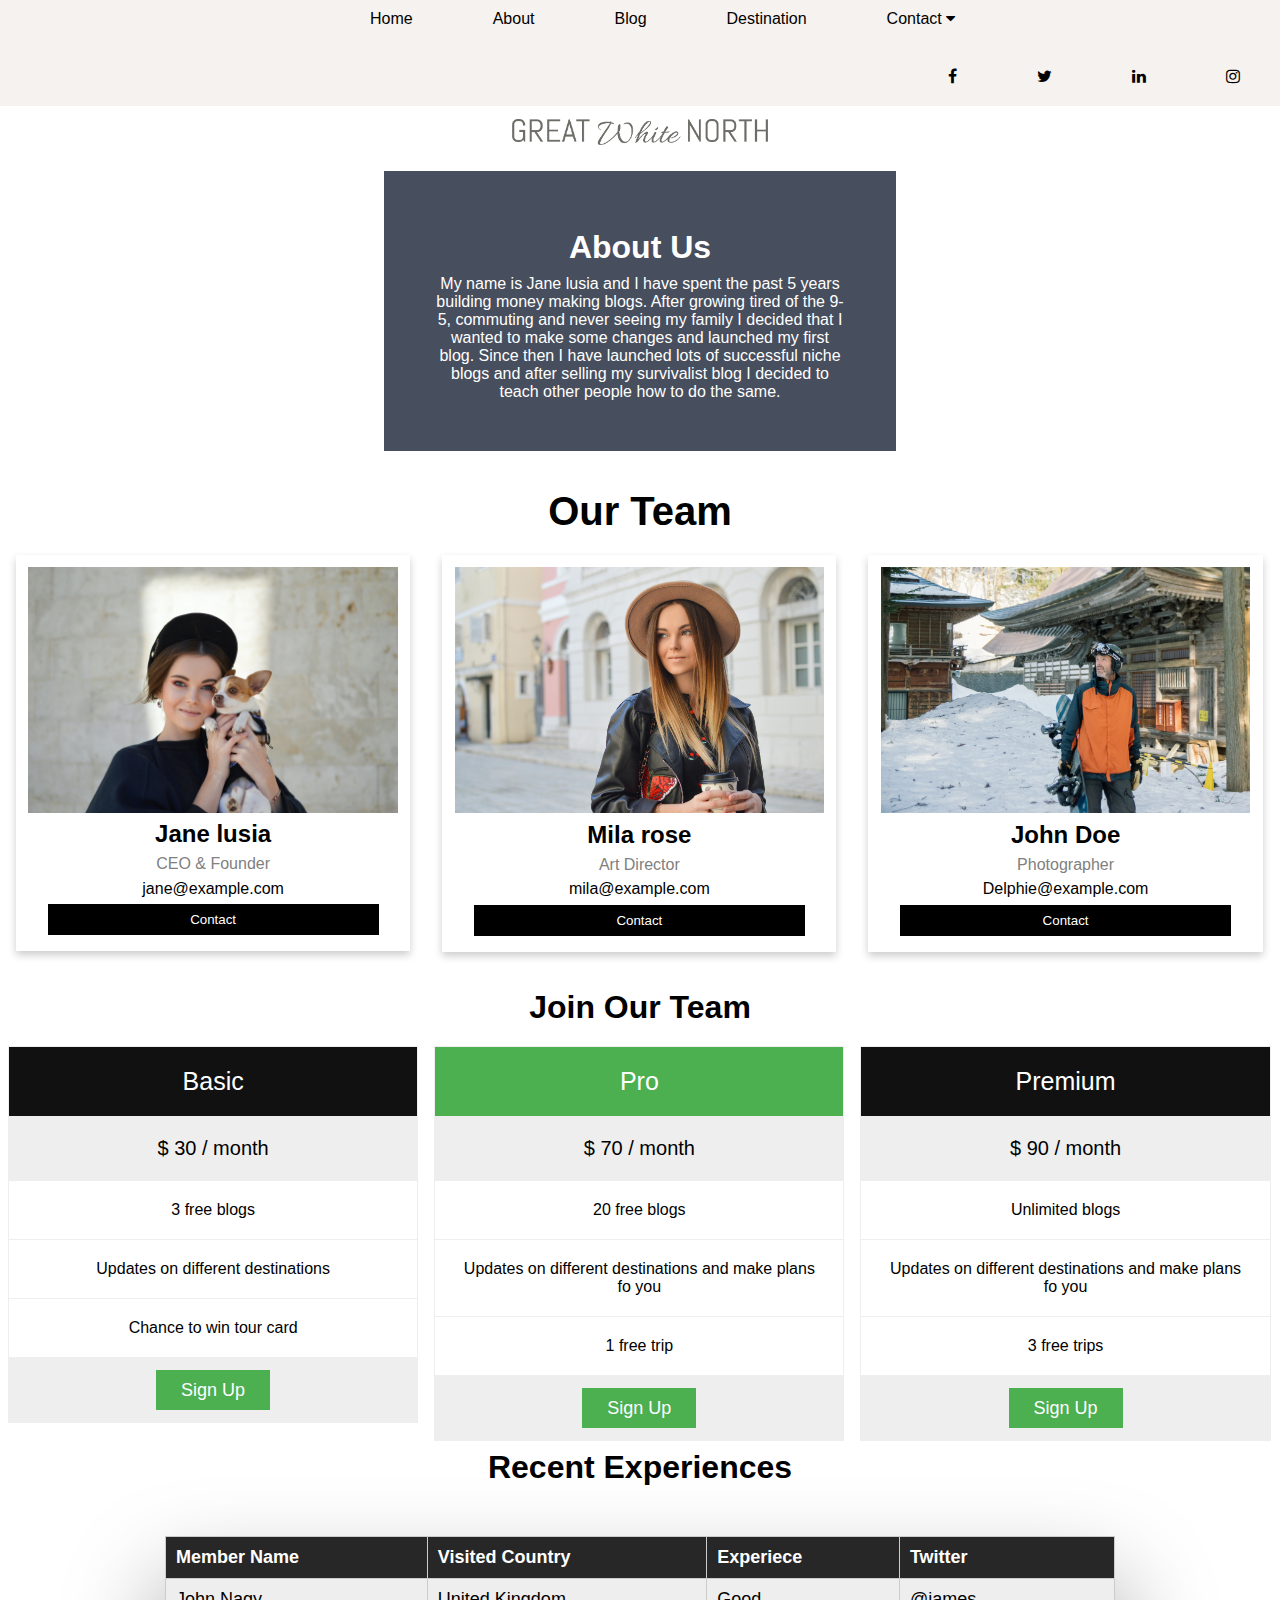
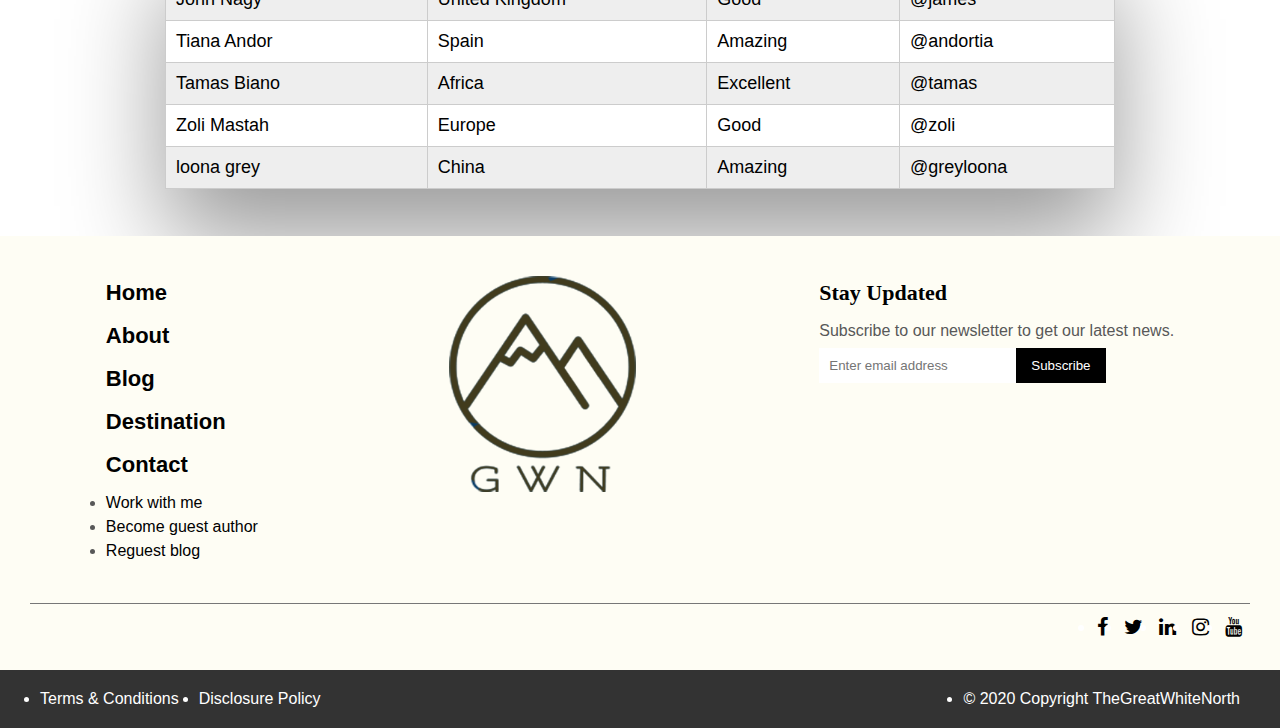
<file: about/about.html>
<!DOCTYPE html>
<html>

<head>
    <meta name="viewport" content="width=device-width, initial-scale=1.0">
    <link rel="stylesheet" type="text/css" href="about.css" />
    <link rel="stylesheet" href="https://cdnjs.cloudflare.com/ajax/libs/font-awesome/4.7.0/css/font-awesome.min.css">

</head>

<body>
    <div class="navbar">
        <a href="index.html">Home</a>
        <a href="../about/about.html">About</a>
        <a href="../blog/blog.html">Blog</a>
        <a href="../destination/destination.html">Destination</a>

        <div class="dropdown">
            <button class="dropbtn">Contact
                <i class="fa fa-caret-down"></i>
            </button>
            <div class="dropdown-content">
                <a href="../Contact/contact.html">Work with me</a>
                <a href="../GuestAuthor/guestAuthor.html">Become guest author</a>
                <a href="../RequestBlog/requestBlog.html">Reguest blog</a>
            </div>
        </div>
        <div class="navbar-right">
            <a href=" https://www.facebook.com/Great-White-North-106427084379414/" target="_blank"><i class="fa fa-facebook"></i></a>
            <a href=" https://mobile.twitter.com/greatwhitenor17" target="_blank"><i class="fa fa-twitter"></i></a>
            <a href="https://www.linkedin.com/in/great-white-north-0977851a7/" target="_blank"><i class="fa fa-linkedin"></i></a>
            <a href="https://instagram.com/great_white_north__?igshid=190s3ujqh1jmm" target="_blank"><i class="fa fa-instagram"></i></a>

        </div>
    </div>


    <header>
        <!-- logo -->
        <img class="head-img" src="../about/images/Central%20heading.png" alt="heading">

    </header>
    <main>

        <div class="about-section">
            <h1>About Us</h1>

            <p>My name is Jane lusia and I have spent the past 5 years building money making blogs. After growing tired of the 9-5, commuting and never seeing my family I decided that I wanted to make some changes and launched my first blog. Since then I have launched lots of successful niche blogs and after selling my survivalist blog I decided to teach other people how to do the same.</p>
        </div>

        <h2 class="ourteam">Our Team</h2>
        <div class="row">
            <div class="column">
                <div class="card">
                    <img src="../about/images/tamara-bellis-WrUGxeL-Hgs-unsplash.jpg" alt="Jane" style="width:100%">
                    <div class="container">
                        <h2>Jane lusia</h2>
                        <p class="title">CEO & Founder</p>

                        <p>jane@example.com</p>
                        <p><button class="button">Contact</button></p>
                    </div>
                </div>
            </div>

            <div class="column">
                <div class="card">
                    <img src="../about/images/tamara-bellis-zK8NxpoJZ9o-unsplash.jpg" alt="Mila" style="width:100%">
                    <div class="container">
                        <h2>Mila rose</h2>
                        <p class="title">Art Director</p>
                        <p>mila@example.com</p>
                        <p><button class="button">Contact</button></p>
                    </div>
                </div>
            </div>

            <div class="column">
                <div class="card">
                    <img src="../about/images/delphine-ducaruge-ZK0JAangzhA-unsplash.jpg" alt="John" style="width:100%">
                    <div class="container">
                        <h2>John Doe</h2>
                        <p class="title">Photographer</p>
                        <p>Delphie@example.com</p>
                        <p><button class="button">Contact</button></p>
                    </div>
                </div>
            </div>
        </div>
        <div class="package">
            <h1>Join Our Team</h1>

            <div class="columns">
                <ul class="price">
                    <li class="header">Basic</li>
                    <li class="grey">$ 30 / month</li>
                    <li>3 free blogs</li>
                    <li>Updates on different destinations</li>
                    <li>Chance to win tour card</li>

                    <li class="grey"><a href="../about/about.html" class="button1">Sign Up</a></li>
                </ul>
            </div>

            <div class="columns">
                <ul class="price">
                    <li class="header" style="background-color:#4CAF50">Pro</li>
                    <li class="grey">$ 70 / month</li>
                    <li>20 free blogs</li>
                    <li>Updates on different destinations and make plans fo you</li>
                    <li>1 free trip</li>

                    <li class="grey"><a href="../about/about.html" class="button1">Sign Up</a></li>
                </ul>
            </div>

            <div class="columns">
                <ul class="price">
                    <li class="header">Premium</li>
                    <li class="grey">$ 90 / month</li>
                    <li>Unlimited blogs</li>
                    <li>Updates on different destinations and make plans fo you</li>
                    <li>3 free trips</li>

                    <li class="grey"><a href="../about/about.html" class="button1">Sign Up</a></li>
                </ul>
            </div>
        </div>









        <div class="tablehead">
            <h1>Recent Experiences</h1>
        </div>
        <div class="tablebg">
            <table>
                <thead>
                    <tr>
                        <th>Member Name</th>
                        <th>Visited Country</th>
                        <th>Experiece</th>
                        <th>Twitter</th>
                    </tr>
                </thead>
                <tbody>
                    <tr>
                        <td data-column="Member Name">John Nagy</td>
                        <td data-column="country">United Kingdom</td>
                        <td data-column="experience">Good</td>
                        <td data-column="Twitter">@james</td>
                    </tr>
                    <tr>
                        <td data-column="Member Name">Tiana Andor</td>
                        <td data-column="country">Spain</td>
                        <td data-column="experience">Amazing</td>
                        <td data-column="Twitter">@andortia</td>
                    </tr>
                    <tr>
                        <td data-column="Member Name">Tamas Biano</td>
                        <td data-column="country">Africa</td>
                        <td data-column="experience">Excellent</td>
                        <td data-column="Twitter">@tamas</td>
                    </tr>
                    <tr>
                        <td data-column="Member Name">Zoli Mastah</td>
                        <td data-column="country">Europe</td>
                        <td data-column="experience">Good</td>
                        <td data-column="Twitter">@zoli</td>
                    </tr>
                    <tr>
                        <td data-column="Member Name">loona grey</td>
                        <td data-column="country">China</td>
                        <td data-column="experience">Amazing</td>
                        <td data-column="Twitter">@greyloona</td>
                    </tr>
                </tbody>
            </table>
        </div>
    </main>
    <footer>

        <section class="ft-main">
            <div class="ft-main-item">
                <h2 class="ft-title"><a href="../index.html">Home</a></h2>
                <h2 class="ft-title"><a href="about.html">About</a></h2>
                <h2 class="ft-title"><a href="../blog/blog.html">Blog</a></h2>
                <h2 class="ft-title"><a href="../destination/destination.html">Destination</a></h2>
                <h2 class="ft-title"><a href="#">Contact</a></h2>
                <ul>
                    <li> <a href="../Contact/contact.html">Work with me</a></li>
                    <li><a href="../GuestAuthor/guestAuthor.html">Become guest author</a></li>
                    <li><a href="../RequestBlog/requestBlog.html">Reguest blog</a></li>
                </ul>
            </div>
            <div class="ft-main-item">
                <img src="images/Bottom%20Logo%20GWN.png" alt="logo">
            </div>

            <div class="ft-main-item">
                <h2 class="ft-title">Stay Updated</h2>
                <p>Subscribe to our newsletter to get our latest news.</p>
                <form>
                    <input type="email" name="email" placeholder="Enter email address" class="black">
                    <input type="submit" value="Subscribe">
                </form>
            </div>
        </section>


        <section class="ft-social">
            <ul class="ft-social-list">
                <li><a href="https://www.facebook.com/Great-White-North-106427084379414/" target="_blank"><i class="fa fa-facebook"></i></a></li>
                <li><a href="https://mobile.twitter.com/greatwhitenor17" target="_blank"><i class="fa fa-twitter"></i></a></li>
                <li><a href="https://www.linkedin.com/in/great-white-north-0977851a7/" target="_blank"><i class="fa fa-linkedin"></i></a></li>
                <li><a href="https://instagram.com/great_white_north__?igshid=190s3ujqh1jmm" target="_blank"><i class="fa fa-instagram"></i></a> </li>
                <li><a href="https://www.youtube.com/channel/UCu90YyOxrIkvKokFQpNWNtw" target="_blank"><i class="fa fa-youtube"></i></a></li>

            </ul>
        </section>


        <section class="ft-legal">
            <ul class="ft-legal-list">
                <li><a href="../terms/terms.html"> Terms &amp; Conditions</a> </li>
                <li><a href="../disclosure/disclosure.html">Disclosure Policy</a></li>
                <li>&copy; 2020 Copyright TheGreatWhiteNorth</li>
            </ul>
        </section>
    </footer>
</body>

</html>
</file>
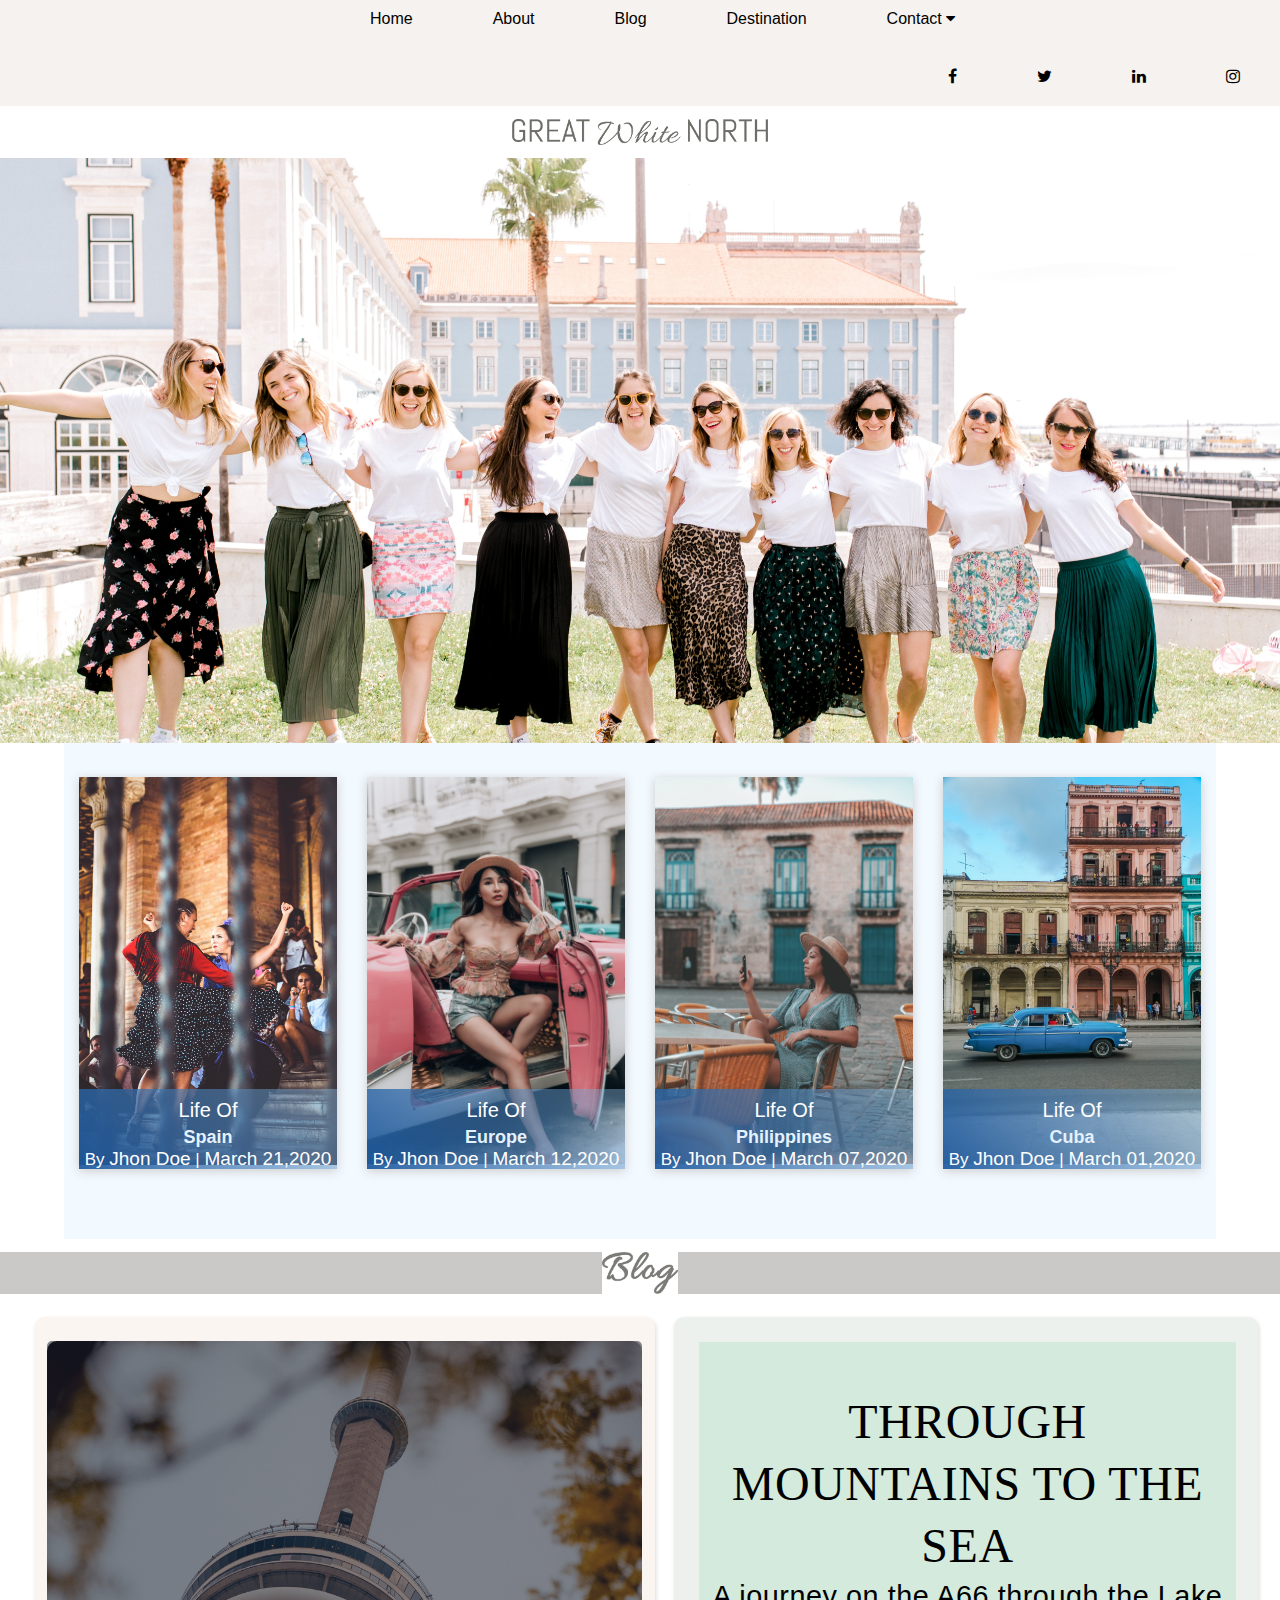
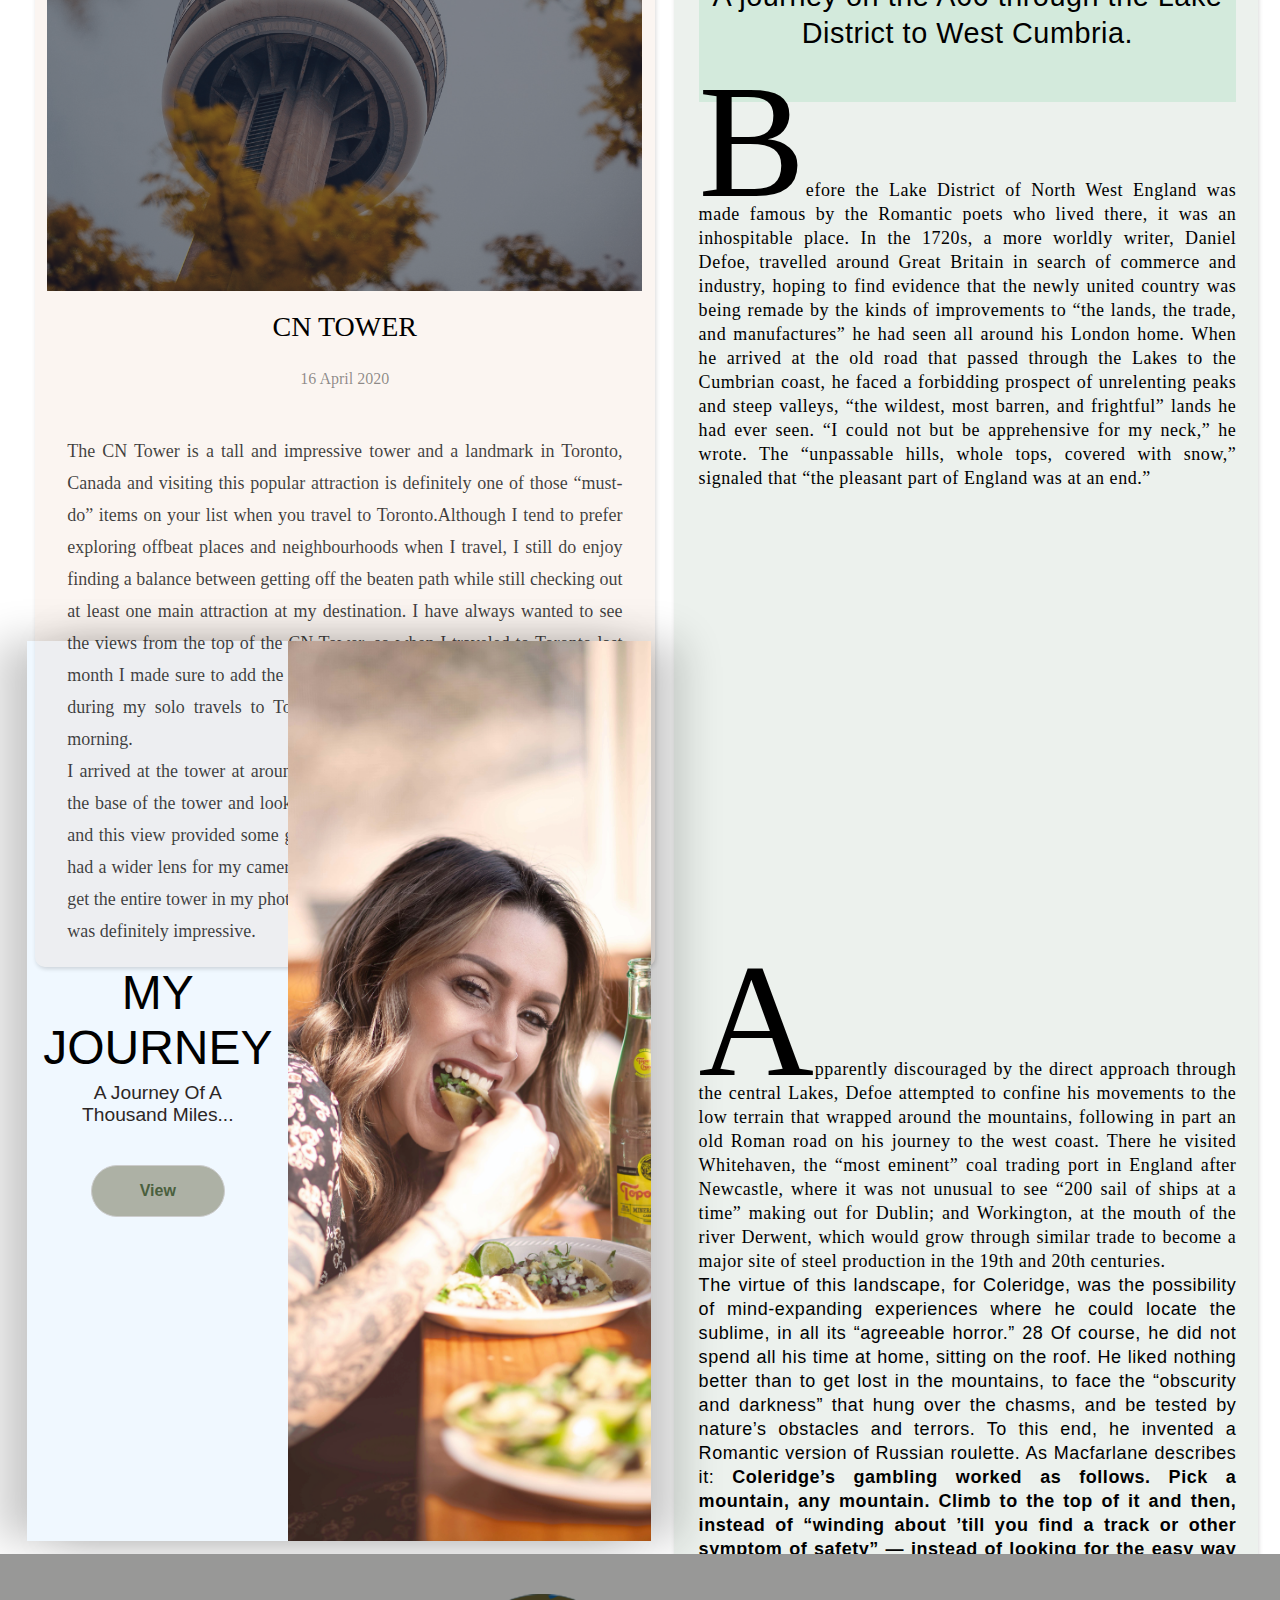
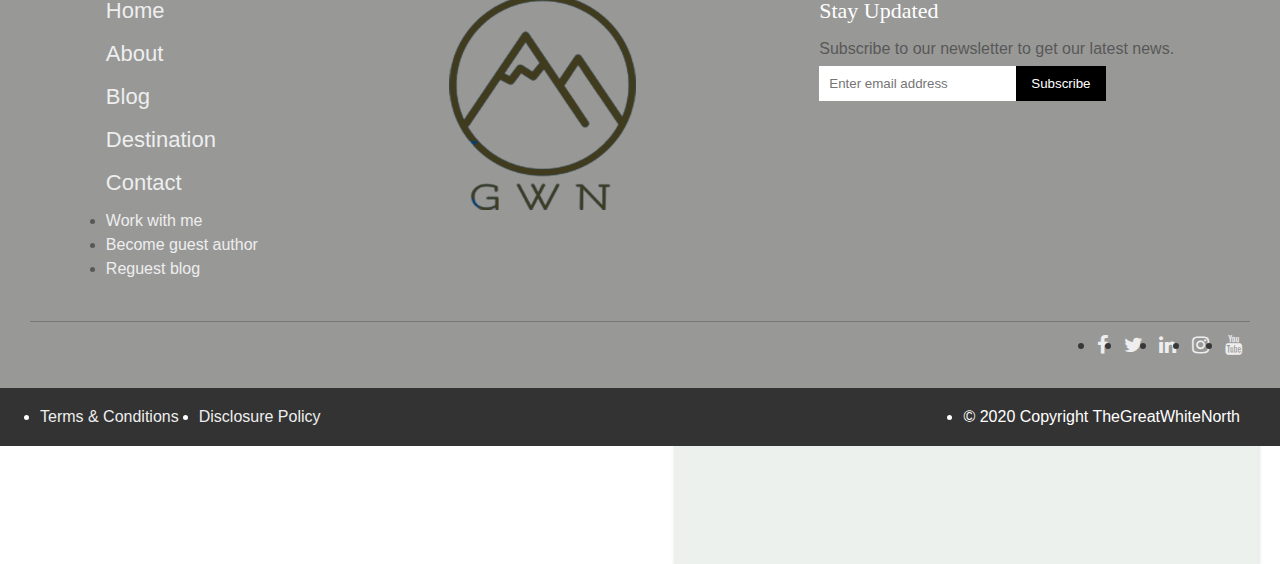
<file: blog/blog.html>
<!DOCTYPE html>
<html>

<head>
    <meta name="viewport" content="width=device-width, initial-scale=1.0">
    <link rel="stylesheet" type="text/css" href="blog.css" />
    <link rel="stylesheet" href="https://cdnjs.cloudflare.com/ajax/libs/font-awesome/4.7.0/css/font-awesome.min.css">

</head>

<body>
    <div class="navbar">
        <a href="../index.html">Home</a>
        <a href="../about/about.html">About</a>
        <a href="../blog/blog.html">Blog</a>
        <a href="../destination/destination.html">Destination</a>
        <div class="dropdown">
            <button class="dropbtn">Contact
                <i class="fa fa-caret-down"></i>
            </button>
            <div class="dropdown-content">
                <a href="../Contact/contact.html">Work with me</a>
                <a href="../GuestAuthor/guestAuthor.html">Become guest author</a>
                <a href="../RequestBlog/requestBlog.html">Reguest blog</a>
            </div>
        </div>
        <div class="navbar-right">
            <a href=" https://www.facebook.com/Great-White-North-106427084379414/" target="_blank"><i class="fa fa-facebook"></i></a>
            <a href=" https://mobile.twitter.com/greatwhitenor17" target="_blank"><i class="fa fa-twitter"></i></a>
            <a href="https://www.linkedin.com/in/great-white-north-0977851a7/" target="_blank"><i class="fa fa-linkedin"></i></a>
            <a href="https://instagram.com/great_white_north__?igshid=190s3ujqh1jmm" target="_blank"><i class="fa fa-instagram"></i></a>

        </div>
    </div>
    <header>
        <!-- logo -->
        <img class="head-img" src="images/Central%20heading.png" alt="headimg">
        <!-- slider -->
        <slider>
            <slide></slide>
            <slide></slide>
            <slide></slide>
            <slide></slide>
            <slide></slide>
        </slider>
    </header>
    <main>
        <!-- latest blogs -->
        <div class="container">
            <section class="blog">
                <h1>Latest Blogs</h1>
                <div class="blogContainer">
                    <div class="blogMain">
                        <div class="singleBlog">
                            <img src="images/stephan-valentin-jGp90H2tPRw-unsplash.jpg" alt="blog1">
                            <div class="blogContent">
                                <h3>Life Of <span>Spain</span></h3>
                                <p>By <a href="#">Jhon Doe</a> | <a href="#">March 21,2020</a></p>
                                <a href="../about/about.html" class="btn">join us</a>
                            </div>
                        </div>

                        <div class="singleBlog">
                            <img src="images/jake-nackos-QKLqwlZbwKM-unsplash.jpg" alt="blog2">
                            <div class="blogContent">
                                <h3>Life Of <span>Europe</span></h3>
                                <p>By <a href="#">Jhon Doe</a> | <a href="#">March 12,2020</a></p>
                                <a href="../about/about.html" class="btn">join us</a>
                            </div>
                        </div>

                        <div class="singleBlog">
                            <img src="images/jake-nackos-d_SOVGvYBAU-unsplash.jpg" alt="blog3">
                            <div class="blogContent">
                                <h3>Life Of <span>Philippines</span></h3>
                                <p>By <a href="#">Jhon Doe</a> | <a href="#">March 07,2020</a></p>
                                <a href="../about/about.html" class="btn">join us</a>
                            </div>
                        </div>

                        <div class="singleBlog">
                            <img src="images/tiago-claro-Ui8pWOO9FCE-unsplash.jpg" alt="blog4">
                            <div class="blogContent">
                                <h3>Life Of <span>Cuba</span></h3>
                                <p>By <a href="#">Jhon Doe</a> | <a href="#">March 01,2020</a></p>
                                <a href="../about/about.html" class="btn">join us</a>
                            </div>
                        </div>
                    </div>
                </div>
            </section>
        </div>
        <div class="blogs">
            <img class="blog-img" src="../blog/images/Blog.jpg" alt="blogimg"></div>

        <div class="flexRow">
            <div class="flexColumn">
                <!-- ARTICLE WITH PHOTO-->
                <div id="articleBody">
                    <section id="article">
                        <div class="cover">
                            <div class="mask"></div>
                        </div>
                        <div class="articleContent">
                            <h1>CN Tower</h1>
                            <p class="date">
                                16 April 2020
                            </p>
                            <p>The CN Tower is a tall and impressive tower and a landmark in Toronto, Canada and visiting this popular attraction is definitely one of those “must-do” items on your list when you travel to Toronto.Although I tend to prefer exploring offbeat places and neighbourhoods when I travel, I still do enjoy finding a balance between getting off the beaten path while still checking out at least one main attraction at my destination. I have always wanted to see the views from the top of the CN Tower, so when I traveled to Toronto last month I made sure to add the tower to my itinerary. I visited the CN Tower during my solo travels to Toronto in January 2020 on a lovely Sunday morning.</p>
                            <p>I arrived at the tower at around 9:30 am on a Sunday morning.I walked to the base of the tower and looked way up. It was an incredibly tall structure and this view provided some great photo opportunities. I only wished that I had a wider lens for my camera, as I was almost falling backwards trying to get the entire tower in my photo! The fact that humans built such a tall tower was definitely impressive.
                            </p>
                        </div>
                    </section>
                </div>
            </div>
            <!-- ARTICLE WITH IMAGE EFFECT -->
            <div class="flexColumn">
                <div class="bigarticleBody">
                    <article class="bigArticle">
                        <div class="bigarticleHeader">
                            <div class="stuff">
                                <h1>Through Mountains to the Sea</h1>
                                <p>A journey on the A66 through the Lake District to West Cumbria.</p>
                            </div>
                        </div>

                        <p>Before the Lake District of North West England was made famous by the Romantic poets who lived there, it was an inhospitable place. In the 1720s, a more worldly writer, Daniel Defoe, travelled around Great Britain in search of commerce and industry, hoping to find evidence that the newly united country was being remade by the kinds of improvements to “the lands, the trade, and manufactures” he had seen all around his London home. When he arrived at the old road that passed through the Lakes to the Cumbrian coast, he faced a forbidding prospect of unrelenting peaks and steep valleys, “the wildest, most barren, and frightful” lands he had ever seen. “I could not but be apprehensive for my neck,” he wrote. The “unpassable hills, whole tops, covered with snow,” signaled that “the pleasant part of England was at an end.”</p>

                        <div class="image"></div>

                        <p>Apparently discouraged by the direct approach through the central Lakes, Defoe attempted to confine his movements to the low terrain that wrapped around the mountains, following in part an old Roman road on his journey to the west coast. There he visited Whitehaven, the “most eminent” coal trading port in England after Newcastle, where it was not unusual to see “200 sail of ships at a time” making out for Dublin; and Workington, at the mouth of the river Derwent, which would grow through similar trade to become a major site of steel production in the 19th and 20th centuries.</p>



                        <p>The virtue of this landscape, for Coleridge, was the possibility of mind-expanding experiences where he could locate the sublime, in all its “agreeable horror.” 28 Of course, he did not spend all his time at home, sitting on the roof. He liked nothing better than to get lost in the mountains, to face the “obscurity and darkness” that hung over the chasms, and be tested by nature’s obstacles and terrors. To this end, he invented a Romantic version of Russian roulette. As Macfarlane describes it:<b>
                                Coleridge’s gambling worked as follows. Pick a mountain, any mountain. Climb to the top of it and then, instead of “winding about ’till you find a track or other symptom of safety” — instead of looking for the easy way down — wander on, and “where it is first possible to descend,” descend, and “rely upon fortune for how far down this possibility will continue.”</b></p>
                        <div class="blog_image"></div>


                    </article>
                </div>
            </div>
        </div>





        <div class="aboutContainer">
            <!-- ABOYT ME Landing Area -->
            <div class="landingBody">
                <div class="landingMain">
                    <div id="landing">
                        <div id="landing-text">
                            <div id="landing-text-inner">
                                <div class="landingHeader">
                                    <h1>My Journey</h1>
                                    <h2>A Journey of a Thousand Miles...</h2>
                                </div>
                                <a href="destinations.html" class="btn1" id="view">
                                    View
                                </a>
                            </div>
                        </div>
                        <div id="landing-images"></div>
                    </div>
                </div>
            </div>
        </div>


    </main>
    <!-- FOOTER -->
    <footer>

        <section class="ft-main">
            <div class="ft-main-item">
                <h2 class="ft-title"><a href="../index.html">Home</a></h2>
                <h2 class="ft-title"><a href="../about/about.html">About</a></h2>
                <h2 class="ft-title"><a href="blog.html">Blog</a></h2>
                <h2 class="ft-title"><a href="../destination/destination.html">Destination</a></h2>
                <h2 class="ft-title"><a href="#">Contact</a></h2>
                <ul>
                    <li> <a href="../Contact/contact.html">Work with me</a></li>
                    <li><a href="../GuestAuthor/guestAuthor.html">Become guest author</a></li>
                    <li><a href="../RequestBlog/requestBlog.html">Reguest blog</a></li>
                </ul>
            </div>
            <div class="ft-main-item">
                <img src="images/Bottom%20Logo%20GWN.png" alt="logo">
            </div>

            <div class="ft-main-item">
                <h2 class="ft-title">Stay Updated</h2>
                <p>Subscribe to our newsletter to get our latest news.</p>
                <form>
                    <input type="email" name="email" placeholder="Enter email address" class="black">
                    <input type="submit" value="Subscribe">
                </form>
            </div>
        </section>


        <section class="ft-social">
            <ul class="ft-social-list">
                <li><a href="https://www.facebook.com/Great-White-North-106427084379414/" target="_blank"><i class="fa fa-facebook"></i></a></li>
                <li><a href="https://mobile.twitter.com/greatwhitenor17" target="_blank"><i class="fa fa-twitter"></i></a></li>
                <li><a href="https://www.linkedin.com/in/great-white-north-0977851a7/" target="_blank"><i class="fa fa-linkedin"></i></a></li>
                <li><a href="https://instagram.com/great_white_north__?igshid=190s3ujqh1jmm" target="_blank"><i class="fa fa-instagram"></i></a> </li>
                <li><a href="https://www.youtube.com/channel/UCu90YyOxrIkvKokFQpNWNtw" target="_blank"><i class="fa fa-youtube"></i></a></li>

            </ul>
        </section>


        <section class="ft-legal">
            <ul class="ft-legal-list">
                <li><a href="../terms/terms.html"> Terms &amp; Conditions</a> </li>
                <li><a href="../disclosure/disclosure.html">Disclosure Policy</a></li>
                <li>&copy; 2020 Copyright TheGreatWhiteNorth</li>
            </ul>
        </section>
    </footer>

</body>

</html>
</file>
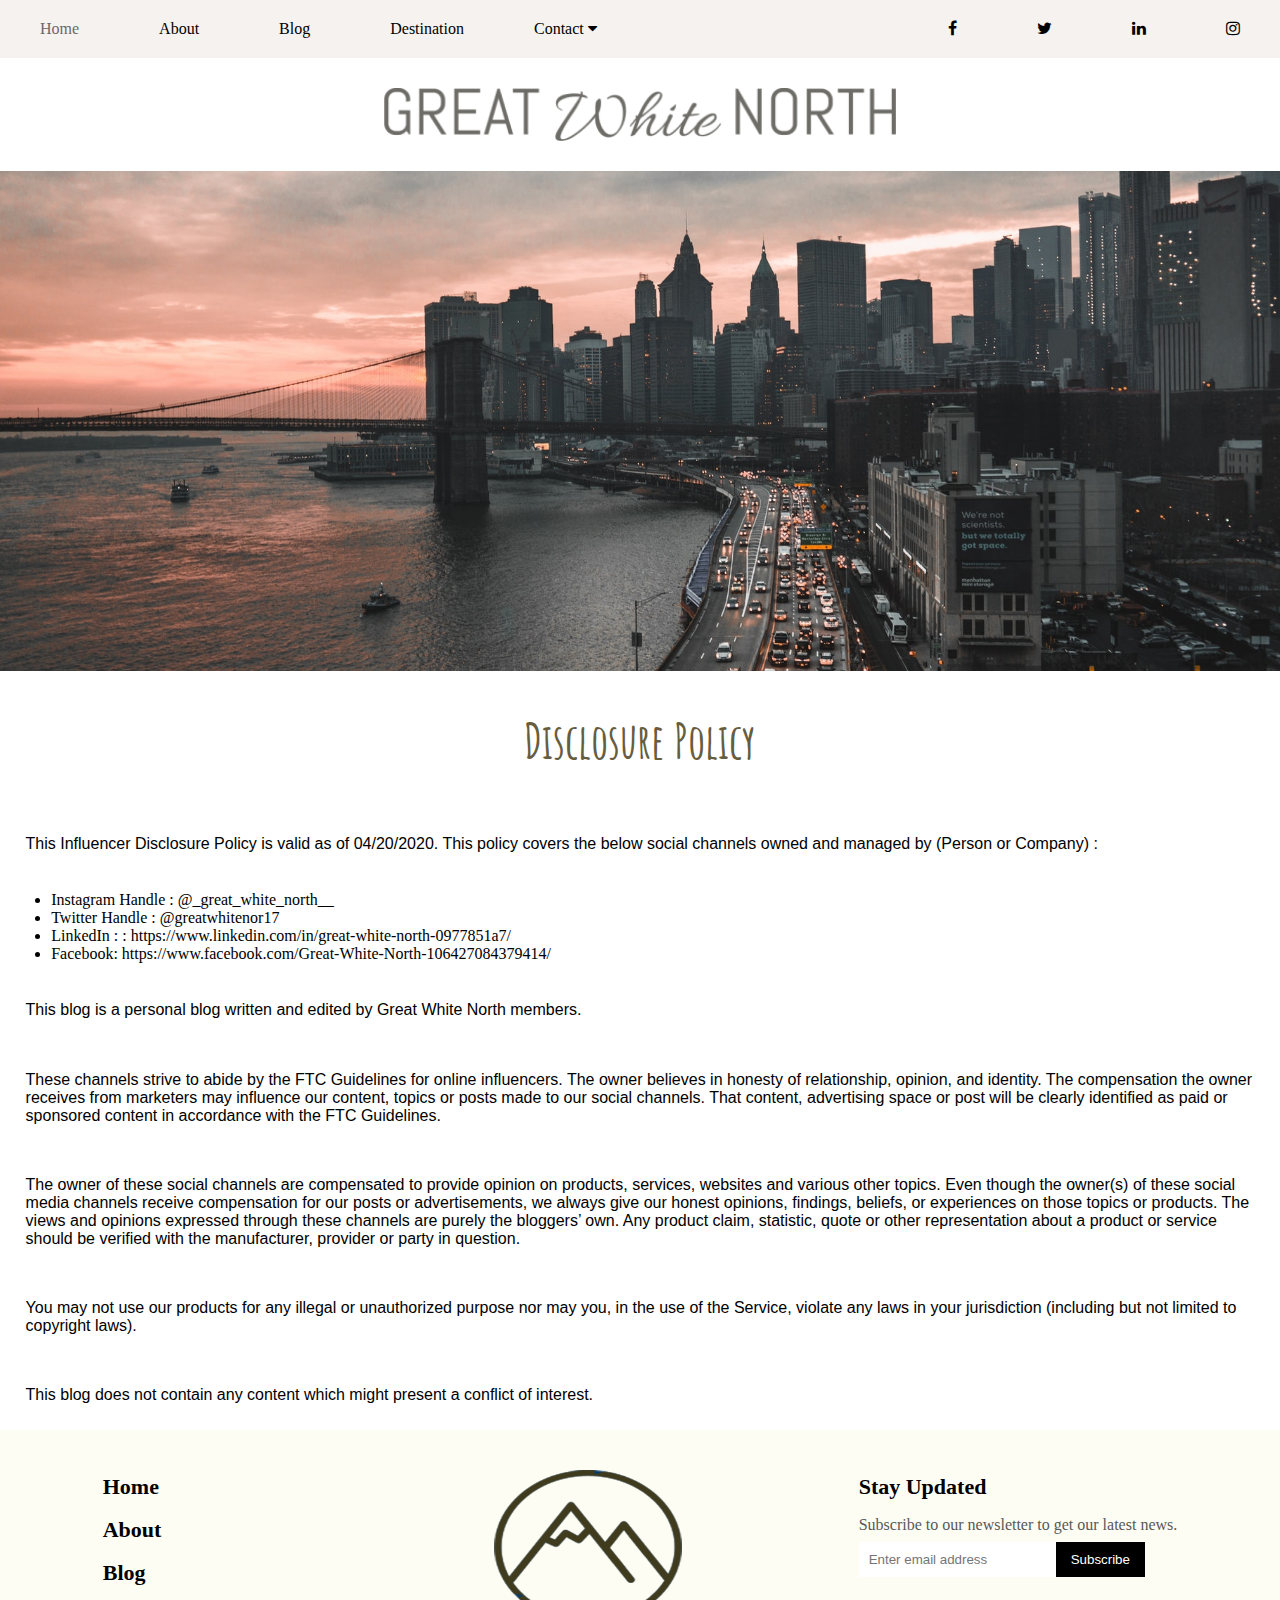
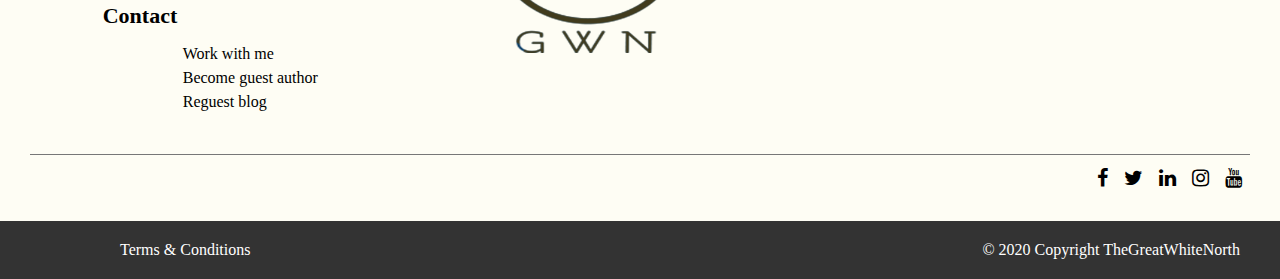
<file: disclosure/disclosure.html>
<!DOCTYPE html>
<html>

<head>
    <meta name="viewport" content="width=device-width, initial-scale=1.0">
    <link rel="stylesheet" type="text/css" href="css/disc.css">

    <link href="https://fonts.googleapis.com/css2?family=Economica&display=swap" rel="stylesheet">

    <link rel="stylesheet" href="https://cdnjs.cloudflare.com/ajax/libs/font-awesome/4.7.0/css/font-awesome.min.css">
    <link href="https://fonts.googleapis.com/css2?family=Amatic+SC:wght@700&display=swap" rel="stylesheet">
</head>

<body>

    <div class="navbar">
        <a href="../index.html">Home</a>
        <a href="../about/about.html">About</a>
        <a href="../blog/blog.html">Blog</a>
        <a href="../destination/destination.html">Destination</a>
        <div class="dropdown">
            <button class="dropbtn">Contact
                <i class="fa fa-caret-down"></i>
            </button>
            <div class="dropdown-content">
                <a href="../Contact/contact.html">Work with me</a>
                <a href="../GuestAuthor/guestAuthor.html">Become guest author</a>
                <a href="../RequestBlog/requestBlog.html">Reguest blog</a>
            </div>
        </div>
        <div class="navbar-right">
            <a href=" https://www.facebook.com/Great-White-North-106427084379414/" target="_blank"><i class="fa fa-facebook"></i></a>
            <a href=" https://mobile.twitter.com/greatwhitenor17" target="_blank"><i class="fa fa-twitter"></i></a>
            <a href="https://www.linkedin.com/in/great-white-north-0977851a7/" target="_blank"><i class="fa fa-linkedin"></i></a>
            <a href="https://instagram.com/great_white_north__?igshid=190s3ujqh1jmm" target="_blank"><i class="fa fa-instagram"></i></a>

        </div>
    </div>
    <header>
        <img class="head-img" src="images/Central%20heading.png" alt="headimg">

    </header>
    <div id="banner"></div>

    <div id="con">
        <h1>Disclosure Policy</h1>


        <p>This Influencer Disclosure Policy is valid as of 04/20/2020. This policy covers the below social channels owned and managed by (Person or Company) :</p>

        <ul>
            <li>Instagram Handle : @_great_white_north__</li>
            <li>Twitter Handle : @greatwhitenor17</li>
            <li>LinkedIn : : https://www.linkedin.com/in/great-white-north-0977851a7/</li>
            <li>Facebook: https://www.facebook.com/Great-White-North-106427084379414/</li>

        </ul>


        <p>This blog is a personal blog written and edited by Great White North members.</p>
        <p>These channels strive to abide by the FTC Guidelines for online influencers. The owner believes in honesty of relationship, opinion, and identity. The compensation the owner receives from marketers may influence our content, topics or posts made to our social channels. That content, advertising space or post will be clearly identified as paid or sponsored content in accordance with the FTC Guidelines.</p>

        <p>The owner of these social channels are compensated to provide opinion on products, services, websites and various other topics. Even though the owner(s) of these social media channels receive compensation for our posts or advertisements, we always give our honest opinions, findings, beliefs, or experiences on those topics or products. The views and opinions expressed through these channels are purely the bloggers’ own. Any product claim, statistic, quote or other representation about a product or service should be verified with the manufacturer, provider or party in question.</p>





        <p>You may not use our products for any illegal or unauthorized purpose nor may you, in the use of the Service, violate any laws in your jurisdiction (including but not limited to copyright laws).</p>



        <p>This blog does not contain any content which might present a conflict of interest.</p>
    </div>

    <footer>

        <section class="ft-main">
            <div class="ft-main-item">
                <h2 class="ft-title"><a href="../index.html">Home</a></h2>
                <h2 class="ft-title"><a href="../about/about.html">About</a></h2>
                <h2 class="ft-title"><a href="../blog/blog.html">Blog</a></h2>
                <h2 class="ft-title"><a href="#">Contact</a></h2>
                <ul>
                    <li> <a href="../Contact/contact.html">Work with me</a></li>
                    <li><a href="../GuestAuthor/guestAuthor.html">Become guest author</a></li>
                    <li><a href="../RequestBlog/requestBlog.html">Reguest blog</a></li>
                </ul>
            </div>
            <div class="ft-main-item">
                <img src="images/Bottom%20Logo%20GWN.png" alt="logo">
            </div>

            <div class="ft-main-item">
                <h2 class="ft-title">Stay Updated</h2>
                <p>Subscribe to our newsletter to get our latest news.</p>
                <form>
                    <input type="email" name="email" placeholder="Enter email address" class="black">
                    <input type="submit" value="Subscribe">
                </form>
            </div>
        </section>


        <section class="ft-social">
            <ul class="ft-social-list">
                <li><a href="https://www.facebook.com/Great-White-North-106427084379414/" target="_blank"><i class="fa fa-facebook"></i></a></li>
                <li><a href="https://mobile.twitter.com/greatwhitenor17" target="_blank"><i class="fa fa-twitter"></i></a></li>
                <li><a href="https://www.linkedin.com/in/great-white-north-0977851a7/" target="_blank"><i class="fa fa-linkedin"></i></a></li>
                <li><a href="https://instagram.com/great_white_north__?igshid=190s3ujqh1jmm" target="_blank"><i class="fa fa-instagram"></i></a> </li>
                <li><a href="https://www.youtube.com/channel/UCu90YyOxrIkvKokFQpNWNtw" target="_blank"><i class="fa fa-youtube"></i></a></li>

            </ul>
        </section>


        <section class="ft-legal">
            <ul class="ft-legal-list">
                <li><a href="../terms/terms.html">Terms &amp; Conditions</a></li>
                <li><a href="disclosure.html" Policy</a> </li> <li>&copy; 2020 Copyright TheGreatWhiteNorth</li>
            </ul>
        </section>
    </footer>


</body></html>
</file>
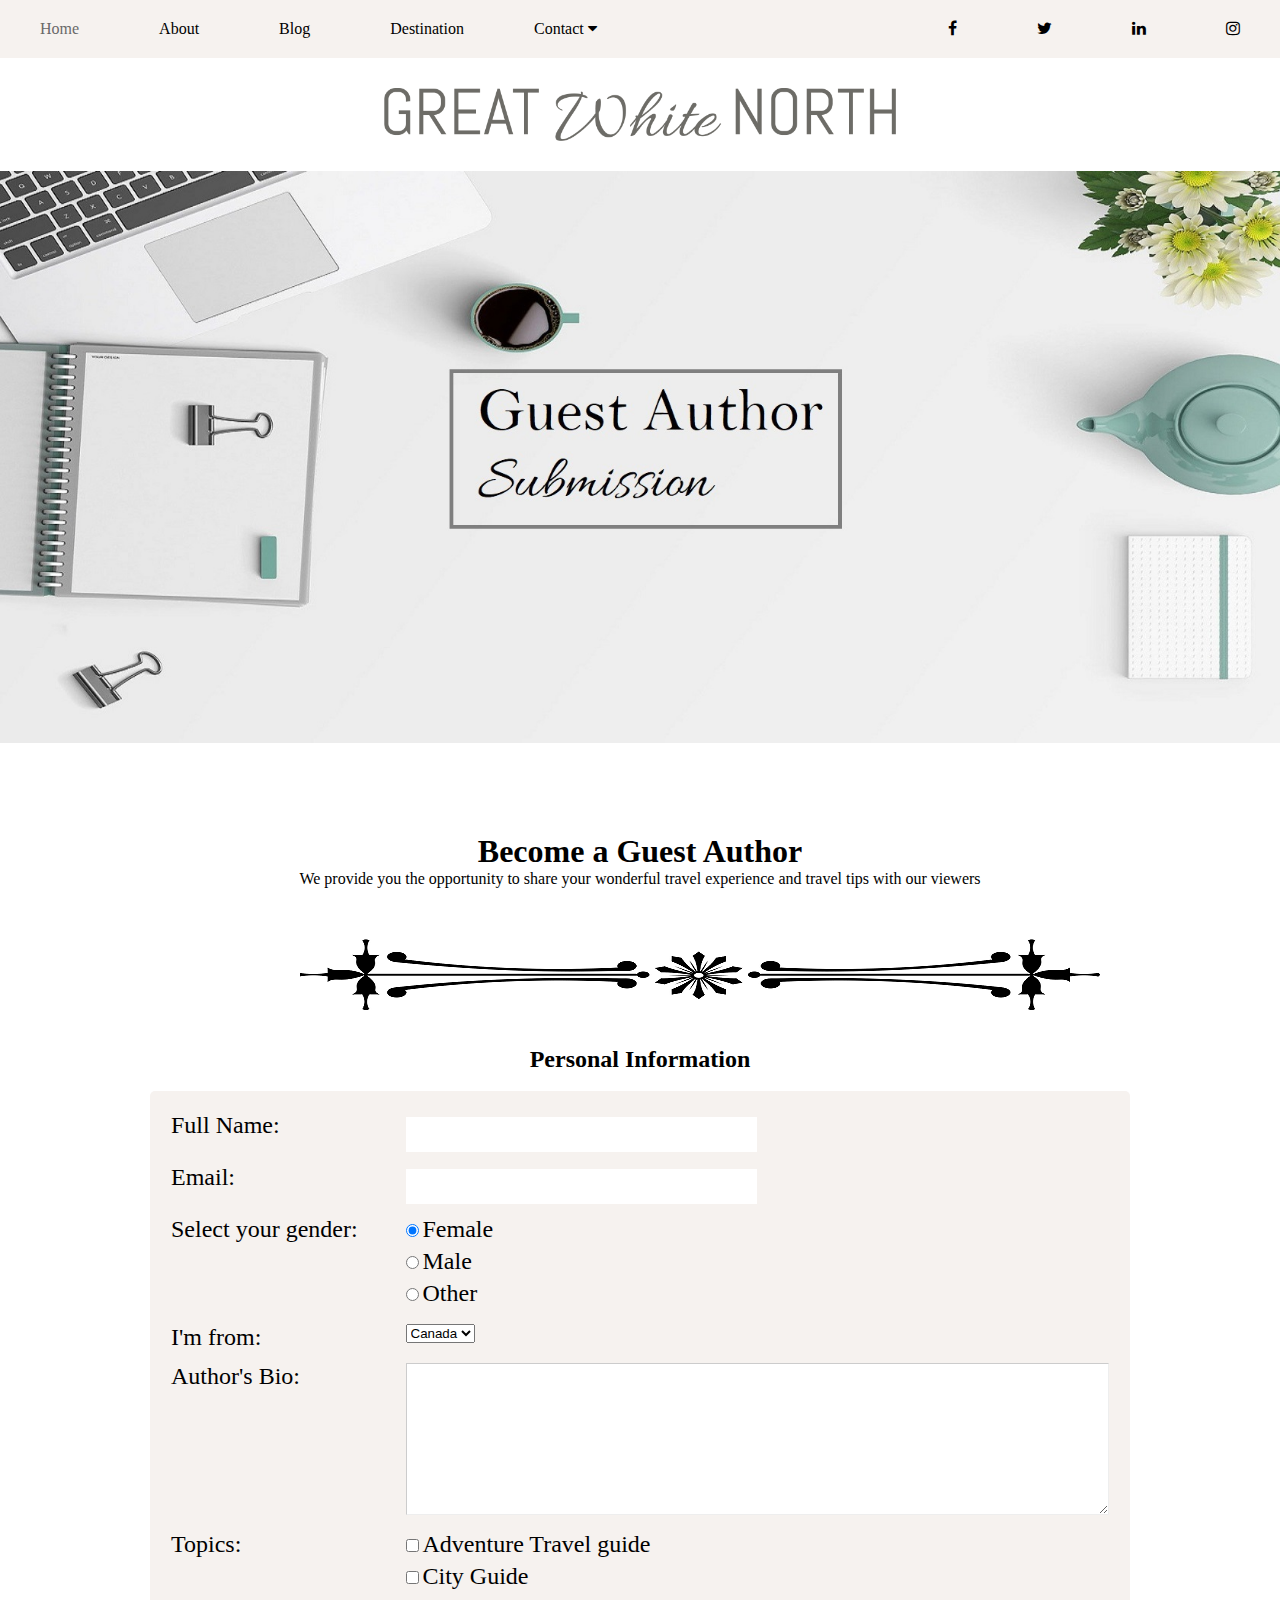
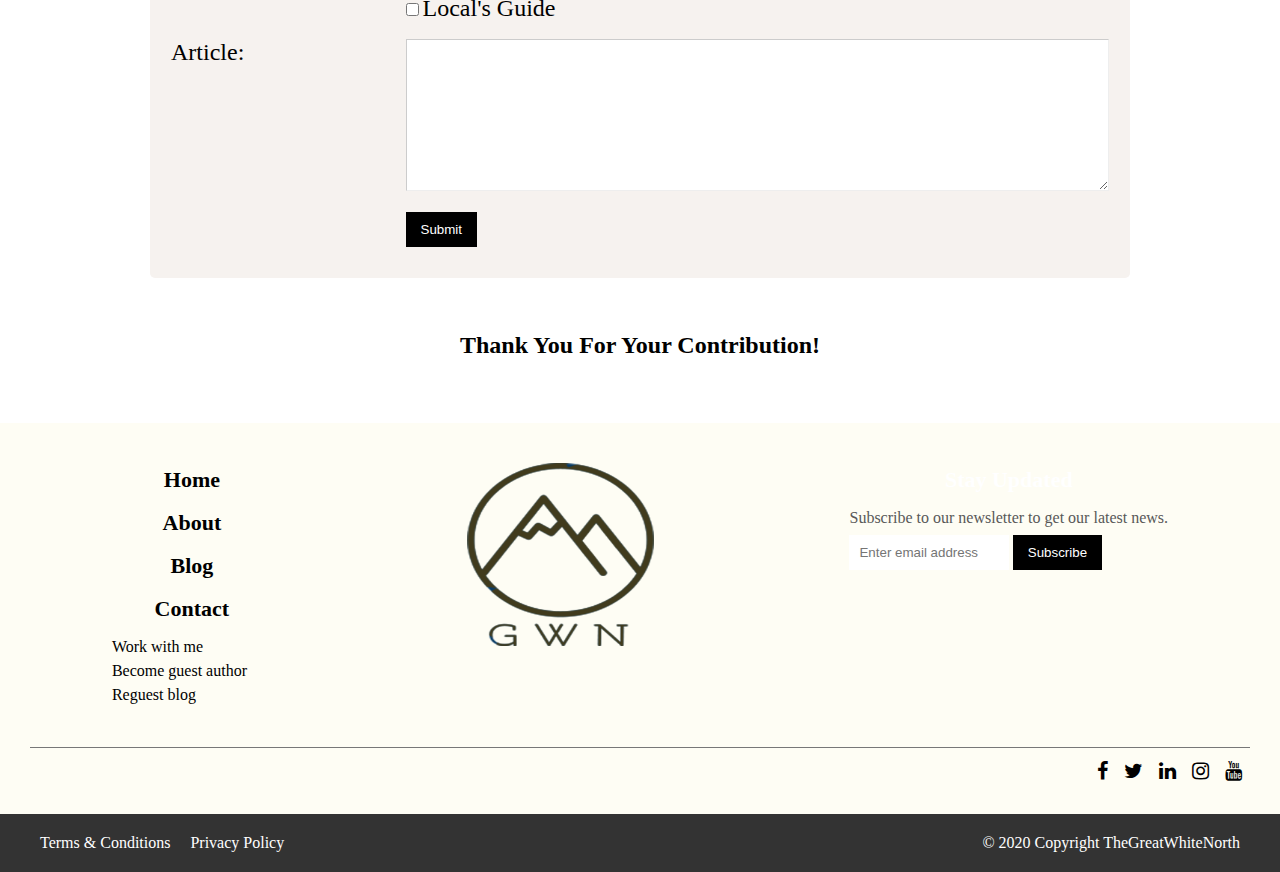
<file: GuestAuthor/guestAuthor.html>
<!DOCTYPE html>
<html>
<head>
	<title>Guest Author Page</title>
  <meta name="author" content="Charmi Prajapati">
	<link rel="stylesheet" type="text/css" href="css/guestAuthor.css">
	 <link rel="stylesheet" href="https://cdnjs.cloudflare.com/ajax/libs/font-awesome/4.7.0/css/font-awesome.min.css">
   <meta name="viewport" content="width=device-width, initial-scale=1.0">
</head>
<body>
	<div class="navbar">
  <a href="../index.html">Home</a>
        <a href="../about/about.html">About</a>
        <a href="../blog/blog.html">Blog</a>
        <a href="../destination/destination.html">Destination</a>
  <div class="dropdown">
    <button class="dropbtn">Contact
      <i class="fa fa-caret-down"></i>
    </button>
    <div class="dropdown-content">
      <a href="../Contact/contact.html">Work with me</a>
      <a href="../GuestAuthor/guestAuthor.html">Become guest author</a>
      <a href="../RequestBlog/requestBlog.html">Reguest blog</a>
    </div>
  </div>
   <div class="navbar-right">
        <a href=" https://www.facebook.com/Great-White-North-106427084379414/"  target="_blank"><i class="fa fa-facebook"></i></a>
        <a href=" https://mobile.twitter.com/greatwhitenor17"  target="_blank"><i class="fa fa-twitter"></i></a>
        <a href="https://www.linkedin.com/in/great-white-north-0977851a7/"  target="_blank"><i class="fa fa-linkedin"></i></a>
        <a href="https://instagram.com/great_white_north__?igshid=190s3ujqh1jmm"  target="_blank"><i class="fa fa-instagram"></i></a>

  </div>
</div>

<header>
      <img class="head-img" src="img/Central%20heading.png" alt="headimg">

      <div class="container">
            <img src="img/01.jpg" alt="banner image" style="width:100%;">
      </div>
  </header>
      <div id="wrapper">
	  <br><br>
            <h1>Become a Guest Author</h1>
            <p>We provide you the opportunity to share your wonderful travel experience and travel tips with our viewers</p>
            <br><br>
			<img src="img/divider.png" alt="divider image" class="responsive">
             <br> <br>
            <h2>Personal Information</h2>
             <br>

           <div class="f">
                <form action="#">
  <div>
    <label class="desc" id="fullName" for="fullName">Full Name:</label>
    <div>
      <input id="fullName" name="fullName" type="text" class="field text fn" value="" size="8" tabindex="1">
    </div>
  </div>

  <div>
    <label class="desc" id="email" for="email">
      Email:
    </label>
    <div>
      <input id="email" name="email" type="email" spellcheck="false" value="" maxlength="255" tabindex="2">
   </div>
  </div>

    <div>
    <fieldset>
      <legend id="gender" class="desc">
        Select your gender:
      </legend>
      <div>
        <input id="radioDefault_5" name="role" type="hidden" value="">
        <div>
          <input id="female" name="role" type="radio" value="First Choice" tabindex="3" checked="checked">
          <label class="choice" for="female">Female</label>
        </div>
        <div>
          <input id="male" name="role" type="radio" value="Second Choice" tabindex="4">
          <label class="choice" for="male">Male</label>
        </div>
        <div>
          <input id="other" name="role" type="radio" value="Third Choice" tabindex="5">
          <label class="choice" for="other">Other</label>
        </div>
      </div>
    </fieldset>
  </div>

   <div>
    <label class="desc" id="country" for="country">
      I'm from:
    </label>
    <div>
    <select id="country" name="country" class="field select medium" tabindex="6">
      <option value="Canada">Canada</option>
      <option value="India">India</option>
      <option value="USA">USA</option>
       <option value="London">London</option>
        <option value="Paris">Paris</option>
    </select>
    </div>
  </div>

   <div>
    <label class="desc" id="bio" for="bio">
      Author's Bio:
    </label>
    <div>
      <textarea id="bio" name="bio" spellcheck="true" rows="10" cols="50" tabindex="7"></textarea>
    </div>
  </div>

  <div>
    <fieldset>
      <legend id="topic" class="desc">
    Topics:
      </legend>
      <div>
      <div>
        <input id="topic1" name="topic1" type="checkbox" value="Adventure Travel guide" tabindex="8">
        <label class="choice" for="topic1">Adventure Travel guide</label>
      </div>
      <div>
        <input id="topic2" name="topic2" type="checkbox" value="City Guide" tabindex="9">
        <label class="choice" for="topic2">City Guide</label>
      </div>
      <div>
        <input id="topic3" name="topic3" type="checkbox" value="Local's Guide" tabindex="10">
        <label class="choice" for="topic3">Local's Guide</label>
      </span>
      </div>
    </fieldset>
  </div>

   <div>
    <label class="desc" id="article" for="article">
      Article:
    </label>
    <div>
      <textarea id="article" name="article" spellcheck="true" rows="10" cols="50" tabindex="11"></textarea>
    </div>
  </div>

  <div>
    <div>
      <input id="saveForm" name="saveForm" type="submit" value="Submit" tabindex="12">
    </div>
  </div>

</form>

</div>
<br><br><br>
  <h2><center>Thank You For Your Contribution!</center></h2>
 </div>
  <br><br><br>

    <footer>
        <section class="ft-main">
            <div class="ft-main-item">
                <h2 class="ft-title"><a href="#">Home</a></h2>
                <h2 class="ft-title"><a href="#">About</a></h2>
                <h2 class="ft-title"><a href="#">Blog</a></h2>
                <h2 class="ft-title"><a href="#">Contact</a></h2>
                <ul>
                     <li><a href="../Contact/contact.html">Work with me</a></li>
                    <li><a href="../GuestAuthor/guestAuthor.html">Become guest author</a></li>
                    <li><a href="../RequestBlog/requestBlog.html">Reguest blog</a></li>
                </ul>
            </div>
            <div class="ft-main-item">
                <img src="img/Bottom%20Logo%20GWN.png" alt="logo">
            </div>

            <div class="ft-main-item">
                <h2 class="ft-title">Stay Updated</h2>
                <p>Subscribe to our newsletter to get our latest news.</p>
                <form>
                    <input type="email" name="email" placeholder="Enter email address">
                    <input type="submit" value="Subscribe">
                </form>
            </div>
        </section>


        <section class="ft-social">
           <ul class="ft-social-list">
                <li><a href="https://www.facebook.com/Great-White-North-106427084379414/"  target="_blank"><i class="fa fa-facebook"></i></a></li>
                <li><a href=" https://mobile.twitter.com/greatwhitenor17"  target="_blank"><i class="fa fa-twitter"></i></a></li>
                <li><a href=" https://www.linkedin.com/in/great-white-north-0977851a7/"  target="_blank"><i class="fa fa-linkedin"></i></a></li>
                <li><a href="https://instagram.com/great_white_north__?igshid=190s3ujqh1jmm"  target="_blank"><i class="fa fa-instagram"></i></a> </li>
                <li><a href="https://www.youtube.com/channel/UCu90YyOxrIkvKokFQpNWNtw"  target="_blank"><i class="fa fa-youtube"></i></a></li>

            </ul>
        </section>


        <section class="ft-legal">
            <ul class="ft-legal-list">
                <li><a href="#">Terms &amp; Conditions</a></li>
                <li><a href="#">Privacy Policy</a></li>
                <li>&copy; 2020 Copyright TheGreatWhiteNorth</li>
            </ul>
        </section>
    </footer>


</body>
</html>
</file>
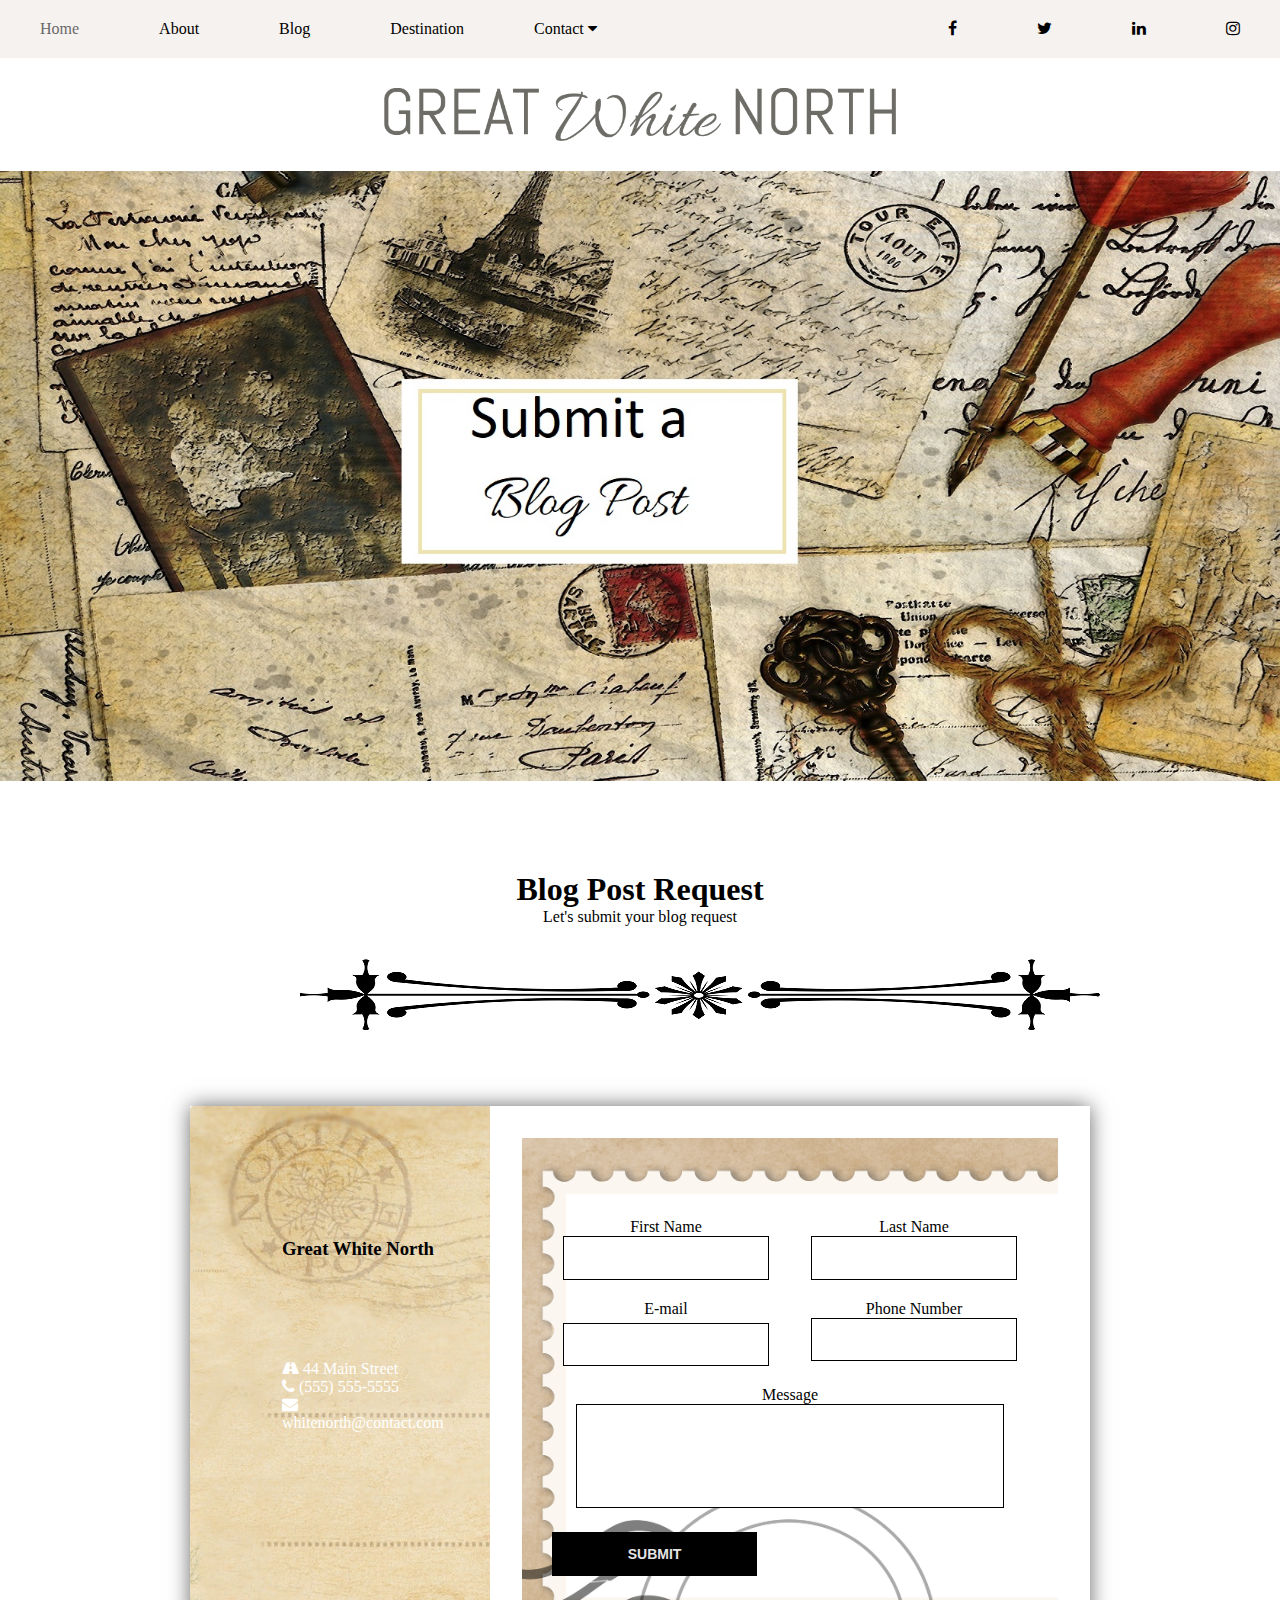
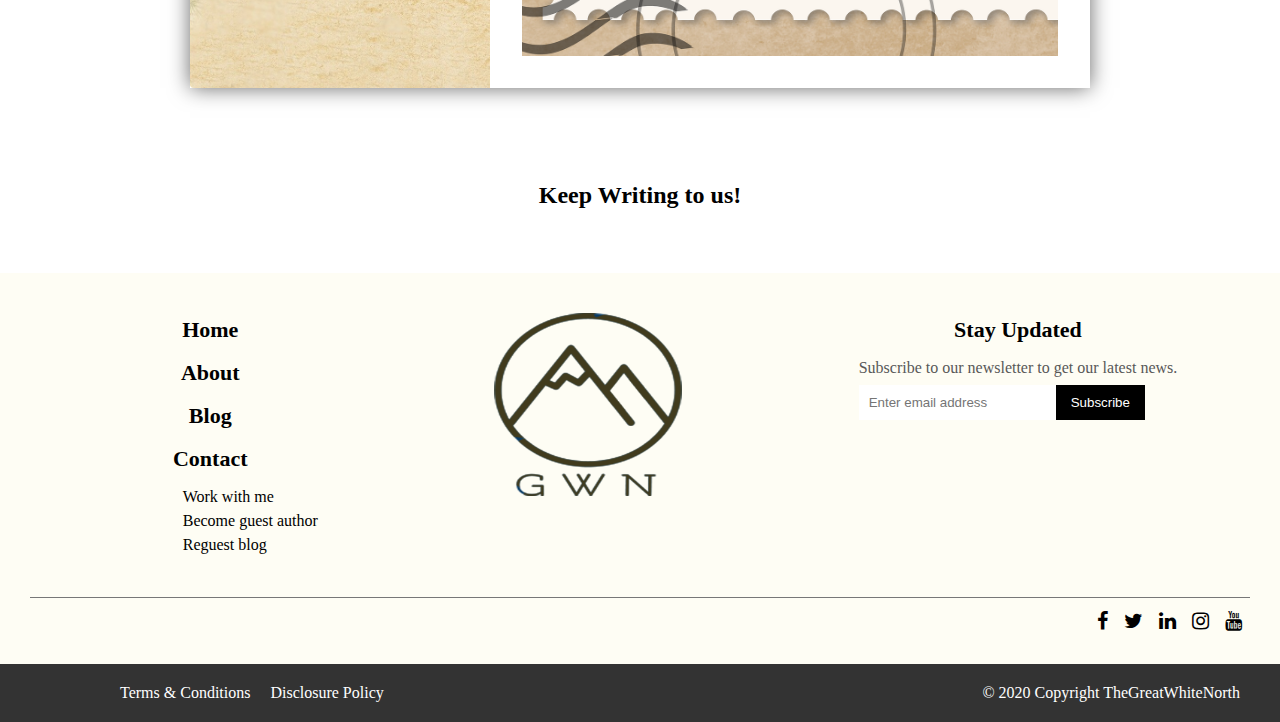
<file: RequestBlog/requestBlog.html>
<!DOCTYPE html>
<html>

<head>
    <title>Request Blog Page</title>
    <meta name="author" content="Charmi Prajapati">
    <link rel="stylesheet" type="text/css" href="css/reguestblog.css">
    <link rel="stylesheet" href="https://cdnjs.cloudflare.com/ajax/libs/font-awesome/4.7.0/css/font-awesome.min.css">
    <meta name="viewport" content="width=device-width, initial-scale=1.0">
</head>

<body>
    <div class="navbar">
        <a href="../index.html">Home</a>
        <a href="../about/about.html">About</a>
        <a href="../blog/blog.html">Blog</a>
        <a href="../destination/destination.html">Destination</a>
        <div class="dropdown">
            <button class="dropbtn">Contact
                <i class="fa fa-caret-down"></i>
            </button>
            <div class="dropdown-content">
                <a href="../Contact/contact.html">Work with me</a>
                <a href="../GuestAuthor/guestAuthor.html">Become guest author</a>
                <a href="../RequestBlog/requestBlog.html">Reguest blog</a>
            </div>
        </div>
        <div class="navbar-right">
            <a href=" https://www.facebook.com/Great-White-North-106427084379414/" target="_blank"><i class="fa fa-facebook"></i></a>
            <a href=" https://mobile.twitter.com/greatwhitenor17" target="_blank"><i class="fa fa-twitter"></i></a>
            <a href="https://www.linkedin.com/in/great-white-north-0977851a7/" target="_blank"><i class="fa fa-linkedin"></i></a>
            <a href="https://instagram.com/great_white_north__?igshid=190s3ujqh1jmm" target="_blank"><i class="fa fa-instagram"></i></a>

        </div>
    </div>

    <header>
        <img class="head-img" src="img/Central%20heading.png" alt="headimg">

        <div class="container">
            <img src="img/requestblog-1.jpg" alt="banner image" style="width:100%;">
            <!-- https://pixabay.com/illustrations/vintage-post-card-letter-pen-ink-4169862/ -->
        </div>
    </header>
    <div id="wrapper">
        <br><br>
        <h1>Blog Post Request</h1>
        <p>Let's submit your blog request</p>
        <br>
        <img src="img/divider.png" alt="divider image" class="responsive">
        <br><br>
        <div class="f">
            <div class="wrap">
                <div class="company-info">
                    <h3>Great White North</h3>

                    <ul>
                        <li><i class="fa fa-road"></i> 44 Main Street</li>
                        <li><i class="fa fa-phone"></i> (555) 555-5555</li>
                        <li><i class="fa fa-envelope"></i> whitenorth@contact.com</li>
                    </ul>
                </div>

                <div class="contact">
                    <form id="contact-form">

                        <p>
                            <label id="fname" for="firstname">First Name</label>
                            <input type="text" name="fname" id="fname" required>
                        </p>

                        <p>
                            <label id="lanme" for="lastname">Last Name</label>
                            <input type="text" name="lname" id="lname" required>
                        </p>

                        <p>
                            <label id="email" for="email">E-mail</label>
                            <input type="email" name="email" id="email" required>
                        </p>

                        <p>
                            <label id="phone" for="phonenumber">Phone Number</label>
                            <input type="text" name="phone" id="phone">
                        </p>

                        <p class="full">
                            <label id="msg" for="message">Message</label>
                            <textarea name="message" rows="5" id="message"></textarea>
                        </p>

                        <button type="submit" id="submit">Submit</button>
                    </form>

                </div>


            </div>

        </div>

        <br><br><br>
        <h2>
            <center>Keep Writing to us!</center>
        </h2>
    </div>
    <br><br><br>

    <footer>

        <section class="ft-main">
            <div class="ft-main-item">
                <h2 class="ft-title"><a href="../index.html">Home</a></h2>
                <h2 class="ft-title"><a href="../about/about.html">About</a></h2>
                <h2 class="ft-title"><a href="../blog/blog.html">Blog</a></h2>
                <h2 class="ft-title"><a href="#">Contact</a></h2>
                <ul>
                    <li> <a href="../Contact/contact.html">Work with me</a></li>
                    <li><a href="../GuestAuthor/guestAuthor.html">Become guest author</a></li>
                    <li><a href="../RequestBlog/requestBlog.html">Reguest blog</a></li>
                </ul>
            </div>
            <div class="ft-main-item">
                <img src="img/Bottom%20Logo%20GWN.png" alt="logo">
            </div>

            <div class="ft-main-item">
                <h2 class="ft-title">Stay Updated</h2>
                <p>Subscribe to our newsletter to get our latest news.</p>
                <form>
                    <input type="email" name="email" placeholder="Enter email address" class="black">
                    <input type="submit" value="Subscribe">
                </form>
            </div>
        </section>


        <section class="ft-social">
            <ul class="ft-social-list">
                <li><a href="https://www.facebook.com/Great-White-North-106427084379414/" target="_blank"><i class="fa fa-facebook"></i></a></li>
                <li><a href="https://mobile.twitter.com/greatwhitenor17" target="_blank"><i class="fa fa-twitter"></i></a></li>
                <li><a href="https://www.linkedin.com/in/great-white-north-0977851a7/" target="_blank"><i class="fa fa-linkedin"></i></a></li>
                <li><a href="https://instagram.com/great_white_north__?igshid=190s3ujqh1jmm" target="_blank"><i class="fa fa-instagram"></i></a> </li>
                <li><a href="https://www.youtube.com/channel/UCu90YyOxrIkvKokFQpNWNtw" target="_blank"><i class="fa fa-youtube"></i></a></li>

            </ul>
        </section>


        <section class="ft-legal">
            <ul class="ft-legal-list">
                <li><a href="../terms/terms.html"> Terms &amp; Conditions</a> </li>
                <li><a href="../disclosure/disclosure.html">Disclosure Policy</a></li>
                <li>&copy; 2020 Copyright TheGreatWhiteNorth</li>
            </ul>
        </section>
    </footer>


</body>

</html>
</file>
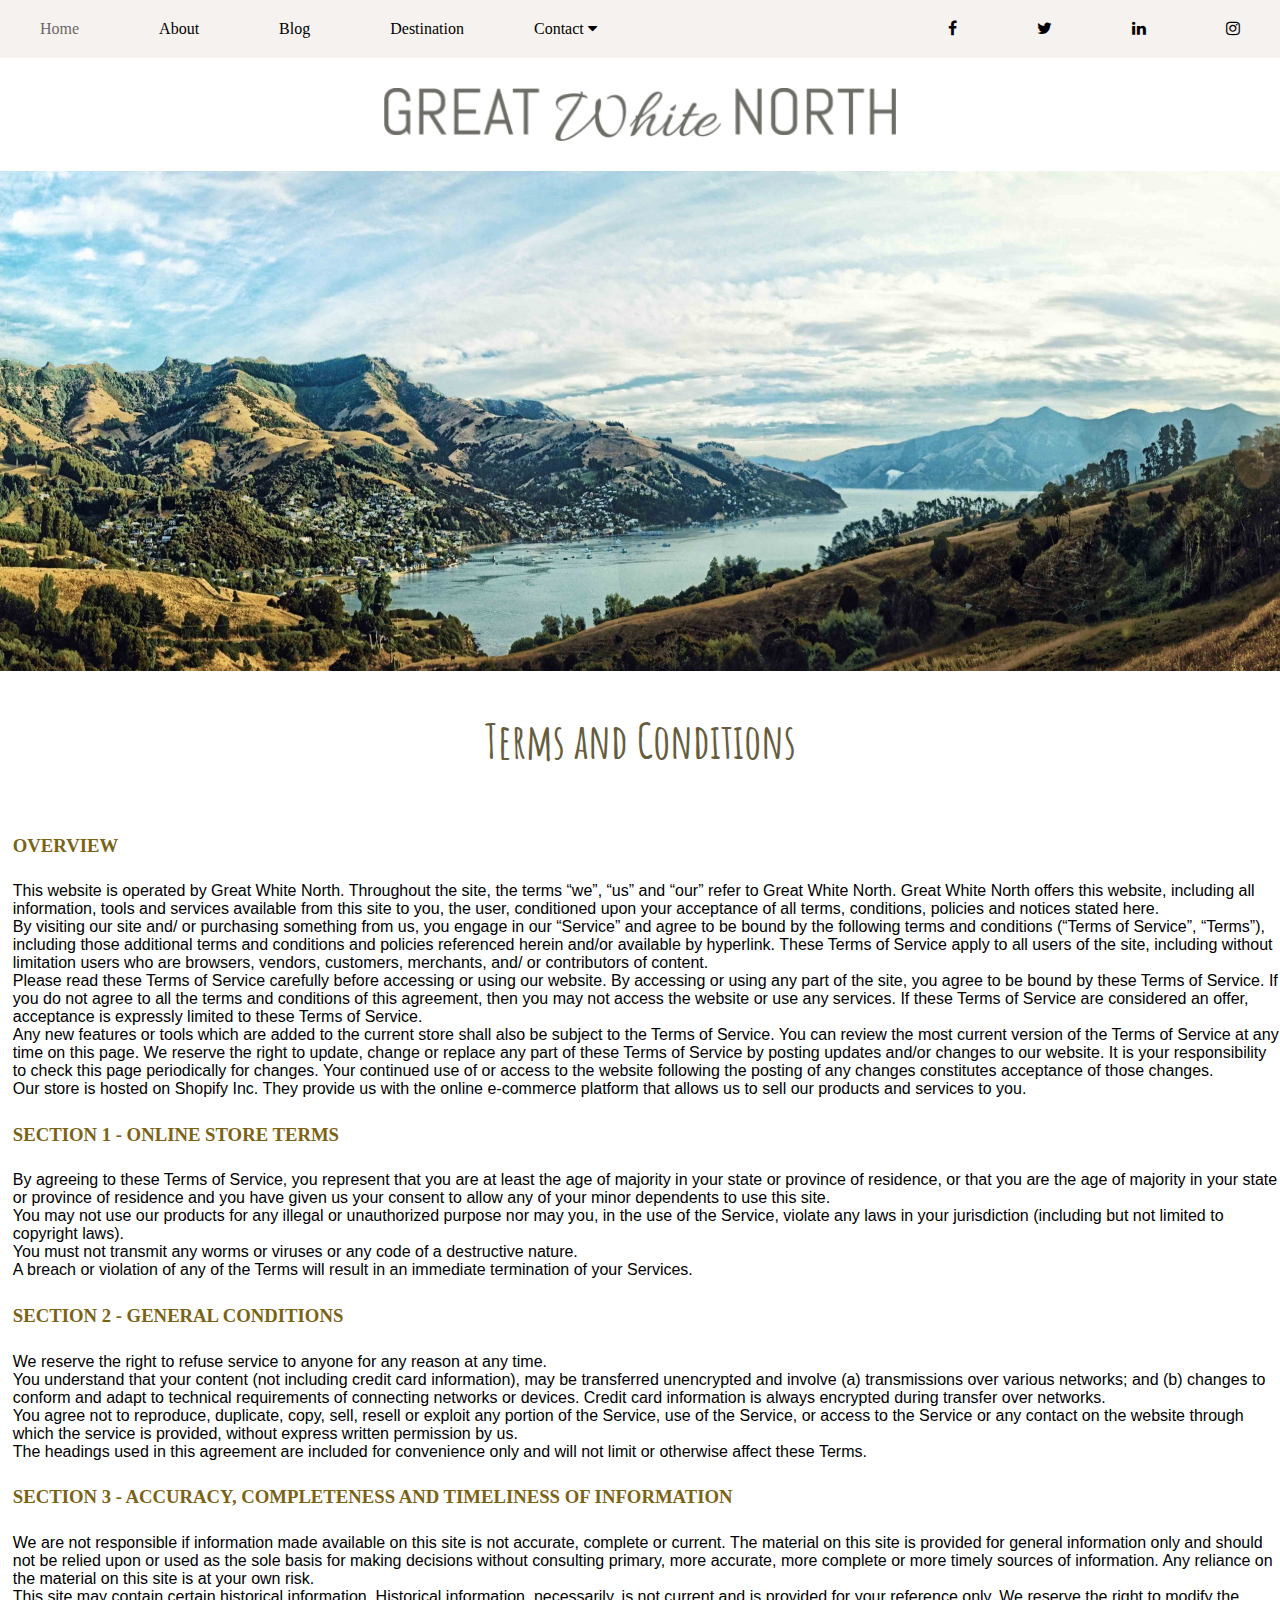
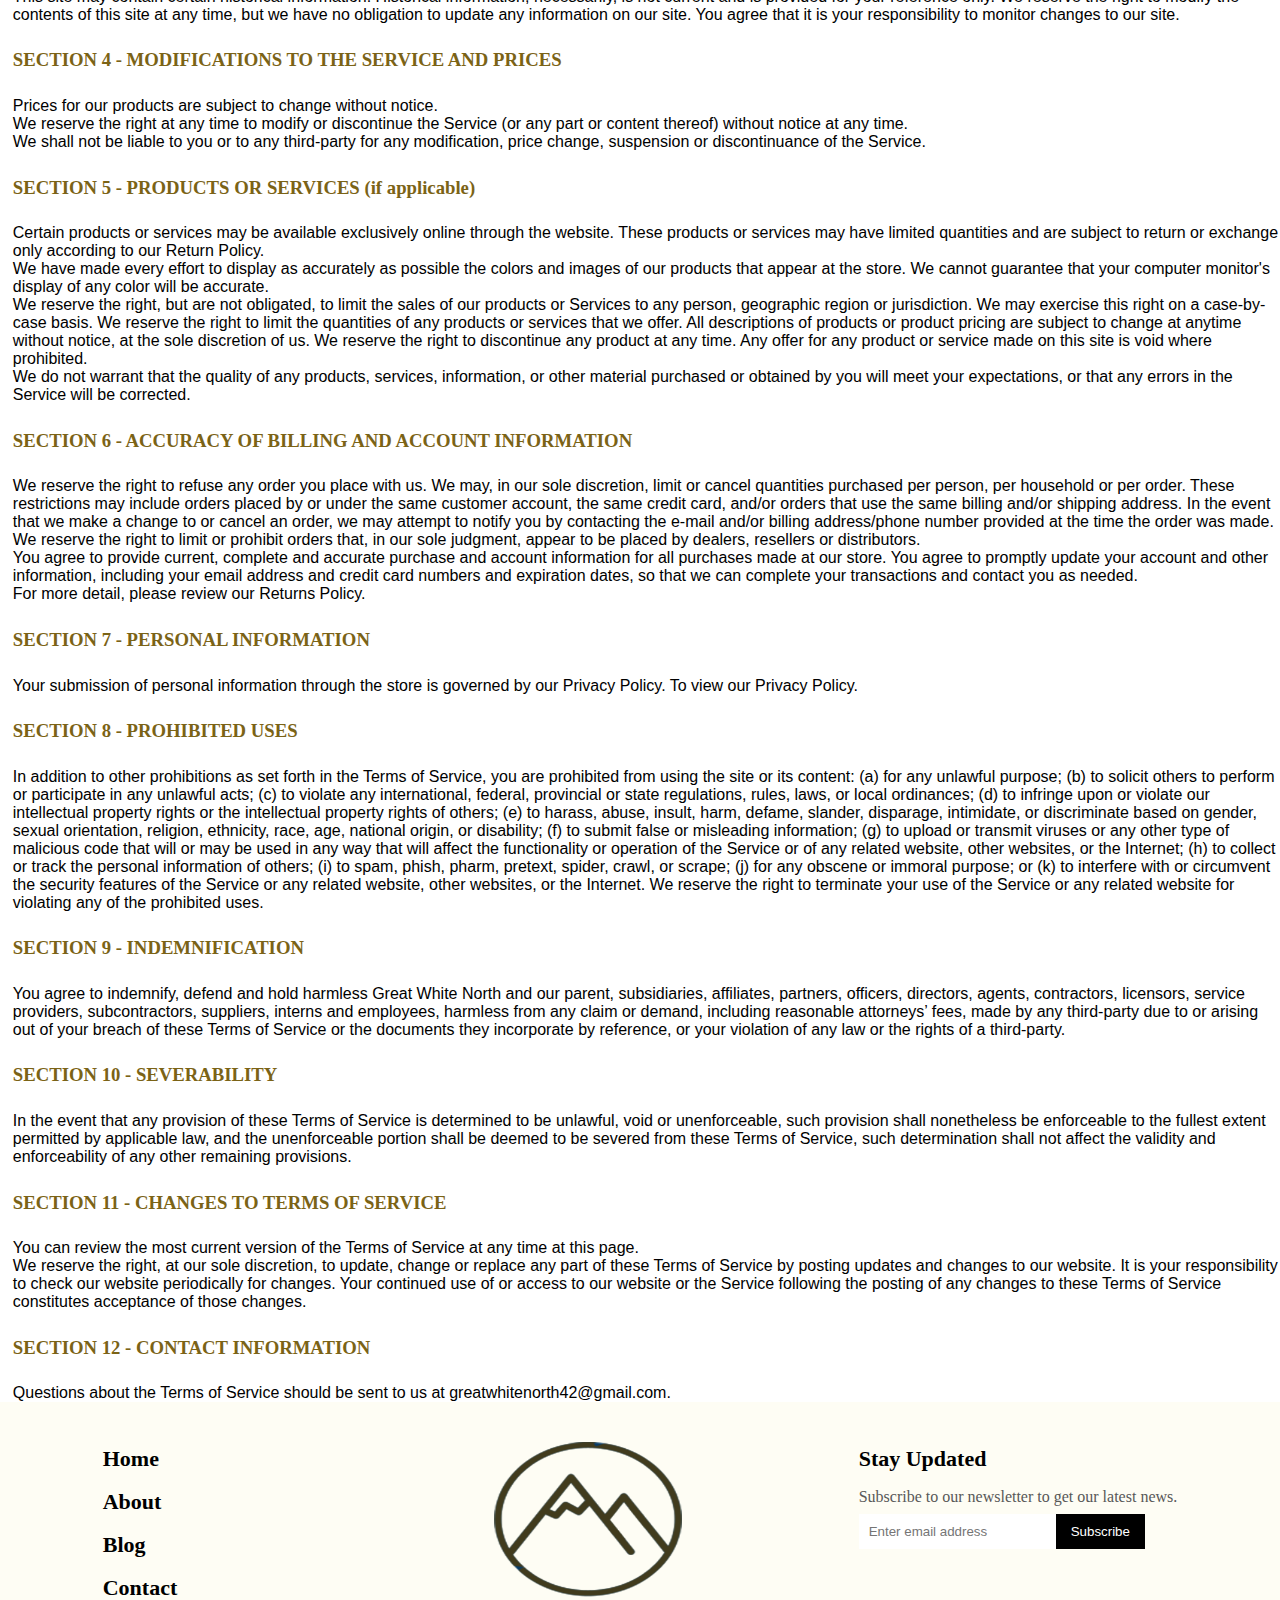
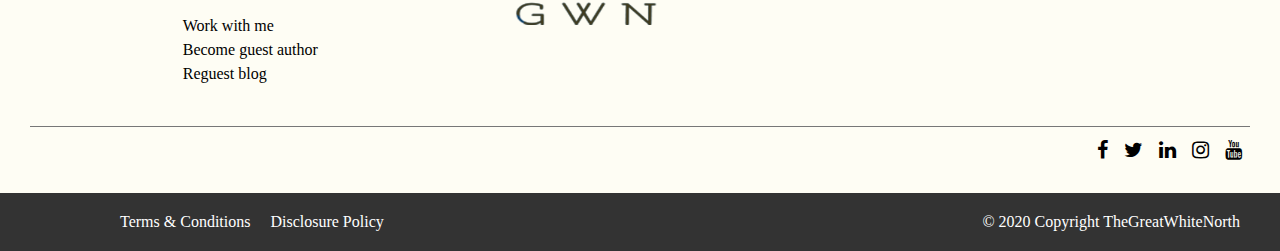
<file: terms/terms.html>
<!DOCTYPE html>
<html>

<head>
    <meta name="viewport" content="width=device-width, initial-scale=1.0">
    <link rel="stylesheet" type="text/css" href="css/terms.css" />

    <link href="https://fonts.googleapis.com/css2?family=Economica&display=swap" rel="stylesheet">

    <link rel="stylesheet" href="https://cdnjs.cloudflare.com/ajax/libs/font-awesome/4.7.0/css/font-awesome.min.css">
    <link href="https://fonts.googleapis.com/css2?family=Amatic+SC:wght@700&display=swap" rel="stylesheet">
</head>

<body>

    <div class="navbar">
        <a href="../index.html">Home</a>
        <a href="../about/about.html">About</a>
        <a href="../blog/blog.html">Blog</a>
        <a href="../destination/destination.html">Destination</a>
        <div class="dropdown">
            <button class="dropbtn">Contact
                <i class="fa fa-caret-down"></i>
            </button>
            <div class="dropdown-content">
                <a href="../Contact/contact.html">Work with me</a>
                <a href="../GuestAuthor/guestAuthor.html">Become guest author</a>
                <a href="../RequestBlog/requestBlog.html">Reguest blog</a>
            </div>
        </div>
        <div class="navbar-right">
            <a href=" https://www.facebook.com/Great-White-North-106427084379414/" target="_blank"><i class="fa fa-facebook"></i></a>
            <a href=" https://mobile.twitter.com/greatwhitenor17" target="_blank"><i class="fa fa-twitter"></i></a>
            <a href="https://www.linkedin.com/in/great-white-north-0977851a7/" target="_blank"><i class="fa fa-linkedin"></i></a>
            <a href="https://instagram.com/great_white_north__?igshid=190s3ujqh1jmm" target="_blank"><i class="fa fa-instagram"></i></a>

        </div>
    </div>
    <header>
        <img class="head-img" src="images/Central%20heading.png" alt="headimg">
    </header>
    <div id="banner"></div>

    <div id="con">
        <h1>Terms and Conditions</h1>
        <h3>OVERVIEW</h3>

        <p>This website is operated by Great White North. Throughout the site, the terms “we”, “us” and “our” refer to Great White North. Great White North offers this website, including all information, tools and services available from this site to you, the user, conditioned upon your acceptance of all terms, conditions, policies and notices stated here.</p>

        <p>By visiting our site and/ or purchasing something from us, you engage in our “Service” and agree to be bound by the following terms and conditions (“Terms of Service”, “Terms”), including those additional terms and conditions and policies referenced herein and/or available by hyperlink. These Terms of Service apply to all users of the site, including without limitation users who are browsers, vendors, customers, merchants, and/ or contributors of content.</p>

        <p>Please read these Terms of Service carefully before accessing or using our website. By accessing or using any part of the site, you agree to be bound by these Terms of Service. If you do not agree to all the terms and conditions of this agreement, then you may not access the website or use any services. If these Terms of Service are considered an offer, acceptance is expressly limited to these Terms of Service.</p>

        <p>Any new features or tools which are added to the current store shall also be subject to the Terms of Service. You can review the most current version of the Terms of Service at any time on this page. We reserve the right to update, change or replace any part of these Terms of Service by posting updates and/or changes to our website. It is your responsibility to check this page periodically for changes. Your continued use of or access to the website following the posting of any changes constitutes acceptance of those changes.</p>

        <p>Our store is hosted on Shopify Inc. They provide us with the online e-commerce platform that allows us to sell our products and services to you.</p>


        <h3>SECTION 1 - ONLINE STORE TERMS</h3>

        <p>By agreeing to these Terms of Service, you represent that you are at least the age of majority in your state or province of residence, or that you are the age of majority in your state or province of residence and you have given us your consent to allow any of your minor dependents to use this site.</p>

        <p>You may not use our products for any illegal or unauthorized purpose nor may you, in the use of the Service, violate any laws in your jurisdiction (including but not limited to copyright laws).</p>

        <p>You must not transmit any worms or viruses or any code of a destructive nature.</p>

        <p>A breach or violation of any of the Terms will result in an immediate termination of your Services.</p>


        <h3>SECTION 2 - GENERAL CONDITIONS</h3>

        <p>We reserve the right to refuse service to anyone for any reason at any time.</p>

        <p>You understand that your content (not including credit card information), may be transferred unencrypted and involve (a) transmissions over various networks; and (b) changes to conform and adapt to technical requirements of connecting networks or devices. Credit card information is always encrypted during transfer over networks.</p>

        <p>You agree not to reproduce, duplicate, copy, sell, resell or exploit any portion of the Service, use of the Service, or access to the Service or any contact on the website through which the service is provided, without express written permission by us.</p>

        <p>The headings used in this agreement are included for convenience only and will not limit or otherwise affect these Terms.</p>


        <h3>SECTION 3 - ACCURACY, COMPLETENESS AND TIMELINESS OF INFORMATION</h3>

        <p>We are not responsible if information made available on this site is not accurate, complete or current. The material on this site is provided for general information only and should not be relied upon or used as the sole basis for making decisions without consulting primary, more accurate, more complete or more timely sources of information. Any reliance on the material on this site is at your own risk.</p>

        <p>This site may contain certain historical information. Historical information, necessarily, is not current and is provided for your reference only. We reserve the right to modify the contents of this site at any time, but we have no obligation to update any information on our site. You agree that it is your responsibility to monitor changes to our site.</p>


        <h3>SECTION 4 - MODIFICATIONS TO THE SERVICE AND PRICES</h3>

        <p>Prices for our products are subject to change without notice.</p>

        <p>We reserve the right at any time to modify or discontinue the Service (or any part or content thereof) without notice at any time.</p>

        <p>We shall not be liable to you or to any third-party for any modification, price change, suspension or discontinuance of the Service.</p>


        <h3>SECTION 5 - PRODUCTS OR SERVICES (if applicable)</h3>

        <p>Certain products or services may be available exclusively online through the website. These products or services may have limited quantities and are subject to return or exchange only according to our Return Policy.</p>

        <p>We have made every effort to display as accurately as possible the colors and images of our products that appear at the store. We cannot guarantee that your computer monitor's display of any color will be accurate.</p>

        <p>We reserve the right, but are not obligated, to limit the sales of our products or Services to any person, geographic region or jurisdiction. We may exercise this right on a case-by-case basis. We reserve the right to limit the quantities of any products or services that we offer. All descriptions of products or product pricing are subject to change at anytime without notice, at the sole discretion of us. We reserve the right to discontinue any product at any time. Any offer for any product or service made on this site is void where prohibited.</p>

        <p>We do not warrant that the quality of any products, services, information, or other material purchased or obtained by you will meet your expectations, or that any errors in the Service will be corrected.</p>


        <h3>SECTION 6 - ACCURACY OF BILLING AND ACCOUNT INFORMATION</h3>

        <p>We reserve the right to refuse any order you place with us. We may, in our sole discretion, limit or cancel quantities purchased per person, per household or per order. These restrictions may include orders placed by or under the same customer account, the same credit card, and/or orders that use the same billing and/or shipping address. In the event that we make a change to or cancel an order, we may attempt to notify you by contacting the e-mail and/or billing address/phone number provided at the time the order was made. We reserve the right to limit or prohibit orders that, in our sole judgment, appear to be placed by dealers, resellers or distributors.</p>

        <p>You agree to provide current, complete and accurate purchase and account information for all purchases made at our store. You agree to promptly update your account and other information, including your email address and credit card numbers and expiration dates, so that we can complete your transactions and contact you as needed.</p>

        <p>For more detail, please review our Returns Policy.</p>


        <h3>SECTION 7 - PERSONAL INFORMATION</h3>

        <p>Your submission of personal information through the store is governed by our Privacy Policy. To view our Privacy Policy.</p>



        <h3>SECTION 8 - PROHIBITED USES</h3>

        <p>In addition to other prohibitions as set forth in the Terms of Service, you are prohibited from using the site or its content: (a) for any unlawful purpose; (b) to solicit others to perform or participate in any unlawful acts; (c) to violate any international, federal, provincial or state regulations, rules, laws, or local ordinances; (d) to infringe upon or violate our intellectual property rights or the intellectual property rights of others; (e) to harass, abuse, insult, harm, defame, slander, disparage, intimidate, or discriminate based on gender, sexual orientation, religion, ethnicity, race, age, national origin, or disability; (f) to submit false or misleading information; (g) to upload or transmit viruses or any other type of malicious code that will or may be used in any way that will affect the functionality or operation of the Service or of any related website, other websites, or the Internet; (h) to collect or track the personal information of others; (i) to spam, phish, pharm, pretext, spider, crawl, or scrape; (j) for any obscene or immoral purpose; or (k) to interfere with or circumvent the security features of the Service or any related website, other websites, or the Internet. We reserve the right to terminate your use of the Service or any related website for violating any of the prohibited uses.</p>



        <h3>SECTION 9 - INDEMNIFICATION</h3>

        <p>You agree to indemnify, defend and hold harmless Great White North and our parent, subsidiaries, affiliates, partners, officers, directors, agents, contractors, licensors, service providers, subcontractors, suppliers, interns and employees, harmless from any claim or demand, including reasonable attorneys’ fees, made by any third-party due to or arising out of your breach of these Terms of Service or the documents they incorporate by reference, or your violation of any law or the rights of a third-party.</p>


        <h3>SECTION 10 - SEVERABILITY</h3>

        <p>In the event that any provision of these Terms of Service is determined to be unlawful, void or unenforceable, such provision shall nonetheless be enforceable to the fullest extent permitted by applicable law, and the unenforceable portion shall be deemed to be severed from these Terms of Service, such determination shall not affect the validity and enforceability of any other remaining provisions.</p>



        <h3>SECTION 11 - CHANGES TO TERMS OF SERVICE</h3>

        <p>You can review the most current version of the Terms of Service at any time at this page.</p>

        <p>We reserve the right, at our sole discretion, to update, change or replace any part of these Terms of Service by posting updates and changes to our website. It is your responsibility to check our website periodically for changes. Your continued use of or access to our website or the Service following the posting of any changes to these Terms of Service constitutes acceptance of those changes.</p>


        <h3>SECTION 12 - CONTACT INFORMATION</h3>

        <p>Questions about the Terms of Service should be sent to us at greatwhitenorth42@gmail.com.</p>
    </div>
    <footer>

        <section class="ft-main">
            <div class="ft-main-item">
                <h2 class="ft-title"><a href="../index.html">Home</a></h2>
                <h2 class="ft-title"><a href="../about/about.html">About</a></h2>
                <h2 class="ft-title"><a href="../blog/blog.html">Blog</a></h2>
                <h2 class="ft-title"><a href="#">Contact</a></h2>
                <ul>
                    <li> <a href="../Contact/contact.html">Work with me</a></li>
                    <li><a href="../GuestAuthor/guestAuthor.html">Become guest author</a></li>
                    <li><a href="../RequestBlog/requestBlog.html">Reguest blog</a></li>
                </ul>
            </div>
            <div class="ft-main-item">
                <img src="images/Bottom%20Logo%20GWN.png" alt="logo">
            </div>

            <div class="ft-main-item">
                <h2 class="ft-title">Stay Updated</h2>
                <p>Subscribe to our newsletter to get our latest news.</p>
                <form>
                    <input type="email" name="email" placeholder="Enter email address" class="black">
                    <input type="submit" value="Subscribe">
                </form>
            </div>
        </section>


        <section class="ft-social">
            <ul class="ft-social-list">
                <li><a href="https://www.facebook.com/Great-White-North-106427084379414/" target="_blank"><i class="fa fa-facebook"></i></a></li>
                <li><a href="https://mobile.twitter.com/greatwhitenor17" target="_blank"><i class="fa fa-twitter"></i></a></li>
                <li><a href="https://www.linkedin.com/in/great-white-north-0977851a7/" target="_blank"><i class="fa fa-linkedin"></i></a></li>
                <li><a href="https://instagram.com/great_white_north__?igshid=190s3ujqh1jmm" target="_blank"><i class="fa fa-instagram"></i></a> </li>
                <li><a href="https://www.youtube.com/channel/UCu90YyOxrIkvKokFQpNWNtw" target="_blank"><i class="fa fa-youtube"></i></a></li>

            </ul>
        </section>


        <section class="ft-legal">
            <ul class="ft-legal-list">
                <li><a href="terms.html">Terms &amp; Conditions</a></li>
                <li><a href="../disclosure/disclosure.html">Disclosure Policy</a></li>
                <li>&copy; 2020 Copyright TheGreatWhiteNorth</li>
            </ul>
        </section>
    </footer>


</body></html>
</file>
<file: about/about.css>
* {
    box-sizing: border-box;
    font-family: 'Lato', sans-serif;
    margin: 0;
    padding: 0;
}

/*header logo-start-----------------------------------------------------------------------------------------------------------------*/
.head-img {
    width: 20%;
    height: 20%;
    display: block;
    margin-left: auto;
    margin-right: auto;
    padding-top: 1%;
}

/*header logo-end-------------------------------------------------------------------------------------------------------------------*/

/*nav bar-start---------------------------------------------------------------------------------------------------------------------*/
.navbar {
    margin-top: -10px;
    padding-left: 330px;
    overflow: hidden;
    background-color: #f6f2ef;
}

.navbar a {

    float: left;
    font-size: 16px;
    color: black;
    text-align: center;
    padding: 20px 40px;
    text-decoration: none;
}

.navbar .navbar-right {
    padding-left: 140px;
    float: right;

}

.dropdown {
    float: left;
    overflow: hidden;
}

.dropdown .dropbtn {
    font-size: 16px;
    border: none;
    outline: none;
    color: black;
    padding: 20px 40px;
    background-color: inherit;
    font-family: inherit;
    margin: 0;
}

.navbar a:hover,
.dropdown:hover .dropbtn {
    background-color: #f6f2ef;
}

.dropdown-content {
    display: none;
    position: absolute;
    background-color: #f6f2ef;
    min-width: 160px;
    box-shadow: 0px 8px 16px 0px rgba(0, 0, 0, 0.2);
    z-index: 1;
}

.dropdown-content a {
    float: none;
    color: black;
    padding: 12px 16px;
    text-decoration: none;
    display: block;
    text-align: left;
}

.dropdown-content a:hover {
    background-color: #f6f2ef;
}

.dropdown:hover .dropdown-content {
    display: block;
}

/*nav bar-end---------------------------------------------------------------------------------------------------------------------*/

/*footer-start----------------------------------------------------------------------------------------------------------------------*/
footer {
    background-color: #fefdf4;
    color: white;
    line-height: 1.5;

}

footer a {
    text-decoration: none;
    color: black;
}

.ft-legal-list a {
    color: white;
}

a:hover {
    text-decoration: none;
    color: #696969;
}

.ft-title {
    color: black;
    font-family: 'Merriweather', serif;
    font-size: 1.375rem;
    padding-bottom: 0.625rem;
    font-weight: bold;
}

.ft-title p {
    font-weight: bold;
}

body {
    display: flex;
    flex-direction: column;

}

.ft-main {
    padding: 1.25rem 1.875rem;
    display: flex;
    flex-wrap: wrap;
    color: #585858;
}

.ft-main-item {
    padding: 1.25rem;
    min-width: 12.5rem;
    color: #585858;

}

.ft-main img {
    height: 75%;
    width: 75%;
    display: block;
    margin-left: auto;
    margin-right: auto;


}

form {
    display: flex;
    flex-wrap: wrap;

}



input[type="email"] {
    border: 0;
    padding: 0.625rem;
    margin-top: 0.3125rem;
}

input[type="submit"] {
    background-color: black;
    color: #fff;
    cursor: pointer;
    border: 0;
    padding: 0.625rem 0.9375rem;
    margin-top: 0.3125rem;
}

.ft-social {
    padding: 0 1.875rem 1.25rem;
    margin-left: 0;
}

.ft-social-list {
    display: flex;
    justify-content: flex-end;
    border-top: 1px #777 solid;
    padding-top: 1.25rem;
    padding: 0;
}

.ft-social-list li {
    margin: 0.5rem;
    font-size: 1.25rem;
}

.ft-legal {
    padding: 0.9375rem 1.875rem;
    background-color: #333;
    color: white;
}

.ft-legal-list {
    width: 100%;
    display: flex;
    flex-wrap: wrap;
}

.ft-legal-list li {
    margin: 0.125rem 0.625rem;
    white-space: nowrap;
}

.ft-legal-list li:nth-last-child(2) {
    flex: 1;
}

@media only screen and (max-width: 600px) {
    .ft-main {
        justify-content: space-around;
    }

    .inimg {
        display: hidden;
    }




}

@media only screen and (min-width: 1240px) {
    .ft-main {
        justify-content: space-around;
    }

    .inimg {
        display: hidden;
    }
}



@media only screen and (max-width: 700px) {
    .responsive {
        width: 49.99999%;
        margin: 6px 0;
    }

    .inimg {
        display: hidden;
    }
}

@media only screen and (max-width: 500px) {
    .responsive {
        width: 100%;
    }

    .inimg {
        display: hidden;
    }
}

/*index-end*/














table {
    width: 950px;
    border-collapse: collapse;
    margin: 50px auto;
    font-size: 16px;
    box-shadow: 0px 50px 100px rgba(0, 0, 0, .4);
}

.tablebg {
    width: 100%;
    height: 300px;
    background-color: white;


}

tr:nth-of-type(odd) {
    background: #eee;
}

th {
    background-color: #272727;
    color: white;
    font-weight: bold;

}

td,
th {
    padding: 10px;
    border: 1px solid #ccc;
    text-align: left;
    font-size: 18px;

}

td:hover {
    font-weight: 600;

}

.tablehead h1 {
    text-align: center;
    color: black;
    background color: aliceblue;
    margin: 2%;
}

@media only screen and (max-width: 760px),
(min-device-width: 768px) and (max-device-width: 1024px) {

    table {
        width: 100%;
    }

    table,
    thead,
    tbody,
    th,
    td,
    tr {
        display: block;
    }


    thead tr {
        position: absolute;
        top: -9999px;
        left: -9999px;
    }

    tr {
        border: 1px solid #ccc;
    }

    td {

        border: none;
        border-bottom: 1px solid #eee;
        position: relative;
        padding-left: 50%;
    }

    td:before {

        position: absolute;

        top: 6px;
        left: 6px;
        width: 45%;
        padding-right: 10px;
        white-space: nowrap;

        content: attr(data-column);

        color: #000;
        font-weight: bold;
    }

}






html {
    box-sizing: border-box;
}

.column {
    float: left;
    width: 33.3%;
    margin-bottom: 16px;
    padding: 0 8px;
}

.card {
    box-shadow: 0 4px 8px 0 rgba(0, 0, 0, 0.2);
    margin: 8px;
    padding: 3%;
}

.about-section {
    padding: 50px;
    text-align: center;
    background-color: #474e5d;
    color: white;
    margin: 2%;
    width: 40%;
    margin-left: 30%;
    margin-right: 30%;
}

.about-section h1 {
    padding: 2%;
}

.container {
    padding: 0 16px;
}

.container h2 {
    text-align: center;
    padding: 1%;
}

.container p {
    text-align: center;
    padding: 1%;
}

.container::after,
.row::after {
    content: "";
    clear: both;
    display: table;
}

.title {
    color: grey;
}

.button {
    border: none;
    outline: 0;
    display: inline-block;
    padding: 8px;
    color: white;
    background-color: #000;
    text-align: center;
    cursor: pointer;
    width: 100%;
}

.ourteam {
    text-align: center;
    font-size: 2.5em;
    padding: 1%;
}

.button:hover {
    background-color: #555;
}

@media screen and (max-width: 650px) {
    .column {
        width: 100%;
        display: block;
    }

    .about-section {
        width: 100%;
        margin: 0;
        display: block;
        font-size: 1.2em;
        justify-content: center;
        text-align: justify;

    }

    .about-section h1 {
        padding: 0;
        padding-bottom: 1%;
    }

    .ourteam {
        text-align: center;
        font-size: 2em;
        padding: 1%;
    }
}


/*end*/

.columns {
    float: left;
    width: 33.3%;
    padding: 8px;
}

.price {
    list-style-type: none;
    border: 1px solid #eee;
    margin: 0;
    padding: 0;
    -webkit-transition: 0.3s;
    transition: 0.3s;
}

.price:hover {
    box-shadow: 0 8px 12px 0 rgba(0, 0, 0, 0.2)
}

.price .header {
    background-color: #111;
    color: white;
    font-size: 25px;
}

.price li {
    border-bottom: 1px solid #eee;
    padding: 20px;
    text-align: center;
}

.price .grey {
    background-color: #eee;
    font-size: 20px;
}

.button1 {
    background-color: #4CAF50;
    border: none;
    color: white;
    padding: 10px 25px;
    text-align: center;
    text-decoration: none;
    font-size: 18px;
}

.package h1 {
    text-align: center;
    justify-content: center;
    padding: 1%;

}

@media only screen and (max-width: 600px) {
    .columns {
        width: 100%;
    }
}
</file>
<file: blog/blog.css>
* {
    box-sizing: border-box;
    font-family: 'Lato', sans-serif;
    margin: 0;
    padding: 0;
}

/*header logo-start-----------------------------------------------------------------------------------------------------------------*/
.head-img {
    width: 20%;
    height: 20%;
    display: block;
    margin-left: auto;
    margin-right: auto;
    padding-top: 1%;
}

.blog-img {
    width: 6%;
    height: 6%;
    display: block;
    margin-left: auto;
    margin-right: auto;
    margin-top: 0;
    padding: 0;
    margin-bottom: 1%;

}

.blogs {
    background: rgba(127, 124, 122, 0.41);
    top: 0;

}

/*header logo-end-------------------------------------------------------------------------------------------------------------------*/

/*nav bar-start---------------------------------------------------------------------------------------------------------------------*/
.navbar {
    margin-top: -10px;
    padding-left: 330px;
    overflow: hidden;
    background-color: #f6f2ef;
}

.navbar a {

    float: left;
    font-size: 16px;
    color: black;
    text-align: center;
    padding: 20px 40px;
    text-decoration: none;
}

.navbar .navbar-right {
    padding-left: 140px;
    float: right;

}

.dropdown {
    float: left;
    overflow: hidden;
}

.dropdown .dropbtn {
    font-size: 16px;
    border: none;
    outline: none;
    color: black;
    padding: 20px 40px;
    background-color: inherit;
    font-family: inherit;
    margin: 0;
}

.navbar a:hover,
.dropdown:hover .dropbtn {
    background-color: #f6f2ef;
}

.dropdown-content {
    display: none;
    position: absolute;
    background-color: #f6f2ef;
    min-width: 160px;
    box-shadow: 0px 8px 16px 0px rgba(0, 0, 0, 0.2);
    z-index: 1;
}

.dropdown-content a {
    float: none;
    color: black;
    padding: 12px 16px;
    text-decoration: none;
    display: block;
    text-align: left;
}

.dropdown-content a:hover {
    background-color: #f6f2ef;
}

.dropdown:hover .dropdown-content {
    display: block;
}

/*nav bar-end---------------------------------------------------------------------------------------------------------------------*/

/*footer-start----------------------------------------------------------------------------------------------------------------------*/
footer {
    background-color: #989897;
    color: #383838;
    line-height: 1.5;
}

footer a {
    text-decoration: none;
    color: #eee;
}

a:hover {
    text-decoration: none;
    color: #696969;
}

.ft-title {
    color: #ffff;
    font-family: 'Merriweather', serif;
    font-size: 1.375rem;
    padding-bottom: 0.625rem;
}

body {
    display: flex;
    flex-direction: column;

}

.ft-main {
    padding: 1.25rem 1.875rem;
    display: flex;
    flex-wrap: wrap;
    color: #585858;
}

.ft-main-item {
    padding: 1.25rem;
    min-width: 12.5rem;
    color: #585858;

}

.ft-main img {
    height: 75%;
    width: 75%;
    display: block;
    margin-left: auto;
    margin-right: auto;


}

@media only screen and (max-width: 600px) {
    .ft-main {
        justify-content: space-around;
    }
}

@media only screen and (min-width: 1240px) {
    .ft-main {
        justify-content: space-around;
    }
}

form {
    display: flex;
    flex-wrap: wrap;
}

input[type="email"] {
    border: 0;
    padding: 0.625rem;
    margin-top: 0.3125rem;
}

input[type="submit"] {
    background-color: black;
    color: #fff;
    cursor: pointer;
    border: 0;
    padding: 0.625rem 0.9375rem;
    margin-top: 0.3125rem;
}

.ft-social {
    padding: 0 1.875rem 1.25rem;
    margin-left: 0;
}

.ft-social-list {
    display: flex;
    justify-content: flex-end;
    border-top: 1px #777 solid;
    padding-top: 1.25rem;
    padding: 0;
}

.ft-social-list li {
    margin: 0.5rem;
    font-size: 1.25rem;
}

.ft-legal {
    padding: 0.9375rem 1.875rem;
    background-color: #333;
    color: white;
}

.ft-legal-list {
    width: 100%;
    display: flex;
    flex-wrap: wrap;
}

.ft-legal-list li {
    margin: 0.125rem 0.625rem;
    white-space: nowrap;
}

.ft-legal-list li:nth-last-child(2) {
    flex: 1;
}

/*footer-end------------------------------------------------------------------------------------------------------------------------*/

/*blog-slider-start-----------------------------------------------------------------------------------------------------------------*/
slider {
    display: block;
    width: 100%;
    height: 100%;
    overflow: hidden;
    position: absolute;
    margin-top: 1%;
    clear: both;
}

slider > * {
    position: absolute;
    display: block;
    width: 100%;
    height: 65%;
    animation: slide 10s infinite;
    overflow: hidden;
    clear: both;
}

slide:nth-child(1) {
    left: 0%;
    animation-delay: -1s;
    background-image: url(images/photographer-407068_1920.jpg);
    background-size: cover;
    background-position: center;
}

slide:nth-child(2) {

    animation-delay: 1s;
    background-image: url(images/jeanie-de-klerk--Pi6O_PMvdU-unsplash.jpg);
    background-size: cover;
    background-position: center;
}

slide:nth-child(3) {

    animation-delay: 3s;
    background-image: url(images/beach-1853939_1920.jpg);
    background-size: cover;
    background-position: center;
}

slide:nth-child(4) {

    animation-delay: 5s;
    background-image: url(images/echo-grid-rhn-r1IHi0I-unsplash.jpg);
    background-size: cover;
    background-position: center;

}

slide:nth-child(5) {
    left: 0%;
    animation-delay: 7s;
    background-image: url(images/photographe-evjf-greg-Soy14a2wRp0-unsplash.jpg);
    background-size: cover;
    background-position: center;
}

slide p {
    font-family: sans-serif;
    font-size: 70px;
    text-align: center;
    display: inline-block;
    width: 100%;
    margin-top: 340px;
    color: #fff;
}

@keyframes slide {
    0% {
        left: 100%;
        width: 100%;
    }

    5% {
        left: 0%;
    }

    25% {
        left: 0%;
    }

    30% {
        left: -100%;
        width: 100%;
    }

    30.0001% {
        left: -100%;
        width: 0%;
    }

    100% {
        left: 100%;
        width: 0%;
    }
}

/*blog slider-end-------------------------------------------------------------------------------------------------------------------*/

/*blog post-start-------------------------------------------------------------------------------------------------------------------*/
@import url('https://fonts.googleapis.com/css2?family=Montserrat:wght@500&display=swap');
@import url('https://fonts.googleapis.com/css2?family=Oswald:wght@700&display=swap');

.container {
    margin-top: 31%;
    padding-top: 0.1%;
}

.blogContent a {
    text-decoration: none;
    transition: all .5s;
    color: white;
}

.singleBlog img {
    width: 100%;
    height: auto;
    transition: all .5s;
}

.blog {
    padding: 70px 0;
    margin-top: 5%;
    background: rgba(116, 185, 255, 0.09);
    text-align: center;
    margin-left: 5%;
    margin-right: 5%;
    margin-bottom: 1%;
}

.blog h1 {
    padding-bottom: 1%;
    font-size: 50px;
    color: rgba(52, 73, 94, 1.0);
    font-family: 'Oswald', sans-serif;
    margin-top: 0;
}

.blogContainer {
    width: 100%;
    margin: 0 auto;
    max-width: 1500px;
}

.blogMain {
    display: grid;
    grid-gap: 30px;
    margin: 30px 15px 0px 15px;
    grid-template-columns: repeat(4, 1fr);

}

.singleBlog {
    position: relative;
    overflow: hidden;
    max-height: 580px;
    height: 100%;
    box-sizing: border-box;
    box-shadow: 0 2px 10px #ccc;
    transition: all .5s;
}

.singleBlog:hover {
    box-shadow: 0 2px 13px #ccc;
    transition: all .5s;
}

.singleBlog:hover img {
    transform: scale(1.1);
    transition: all .4s;
}

.blogContent {
    position: absolute;
    left: 0;
    bottom: -45px;
    width: 100%;
    color: white;
    padding: 10px 5px;
    /*background:rgba(192,192,192,0.3);*/
    background: linear-gradient(45deg, rgba(21, 82, 153, 1)0%, rgba(144, 192, 229, .4)100%);
    transition: all .5s;
}

.singleBlog:hover .blogContent {
    bottom: 0;
    transition: all .5s;
}

.blogContent h3 {
    font-size: 20px;
    font-weight: 500;
    margin: 0;
}

.blogContent h3 span {
    display: block;
    font-size: 90%;
    margin-top: 5px;
    font-weight: 900;
    color: rgba(228, 241, 254, 1);
}

.blogContent a {
    font-size: 19px;
    font-weight: 500;
}

.blogContent p {
    font-size: 17px;
}

.blogContent .btn {
    display: inline-block;
    padding: 5px 10px;
    border: 1px solid #fff;
    border-radius: 3px;
    font-weight: 400;
}

.blogContent .btn:hover {
    background: rgba(58, 83, 155, 1);
    transition: all .5s;
    text-decoration: none;
}

.blogContent a:hover {
    text-decoration: underline;
}

@media only screen and (max-width: 768px) and (min-width:500px) {
    .blogMain {
        grid-template-columns: repeat(1, 1fr);
        grid-gap: 20px;
        margin-top: 0;
    }

    .container {
        margin-top: 60%;
        padding-top: 0.1%;
    }

    .blog h1 {
        width: 95%;
        line-height: 1;
    }

    .blogContent {
        bottom: 0;
    }

    slider {
        display: none;
    }
}

@media only screen and (max-width: 1024px) and (min-width:786px) {
    .blogMain {
        grid-template-columns: repeat(2, 3fr);
        grid-gap: 20px;
        margin-top: 0;
    }

    .container {
        margin-top: 35%;
        padding-top: 0.1%;
    }

    .blog h1 {
        width: 95%;
        line-height: 2;
        margin-top: 0;

    }
}

/*blog post-end*/


/*blogs detail-start*/
articleBody {
    width: 100%;
    height: 100%;

    margin: 0;

}

#article {
    background: white;
    width: 100%;
    max-width: 1700px;
    border-radius: 10px;
    margin-left: 4%;
    box-shadow: 1px 2px 4px rgba(0, 0, 0, 0.15);
    margin-bottom: 2%;
    padding-top: 1%;
    padding-left: 2%;
    padding-right: 2%;
    background: rgba(226, 174, 136, 0.12);

}

#article .cover {
    width: 100%;
    height: 550px;
    border-radius: 10px 10px 0 0;
    position: relative;
    background: url("images/zach-heiberg-XWx0cWKW854-unsplash.jpg") center center;
    background-size: cover;
    margin-top: 3%;
}

#article .cover .mask {
    width: 100%;
    height: 550px;
    background: rgba(33, 35, 51, 0.55);
    position: absolute;
    border-radius: 5px 5px 0 0;
}

#article .articleContent {
    width: 100%;
    padding: 20px;
    max-width: 10000px;
    margin: 0;
}

#article .articleContent h1 {
    font-family: 'Georgia', serif;
    font-weight: normal;
    text-transform: uppercase;
    font-size: 28px;
    margin: 0 0 0 0;
    text-align: center;
}

#article .articleContent .date {
    font-size: 16px;
    margin: 20px 0 40px 0;
    color: rgba(0, 0, 0, 0.45);
    text-align: center;
}

#article .articleContent p {
    width: 100%;
    font-family: 'Georgia', serif;
    font-weight: 100;
    color: rgba(0, 0, 0, 0.75);
    font-size: 18px;
    line-height: 32px;
    text-align: justify;
}

/*end*/



/*big art start*/



%text {
    width: 800px;
    max-width: 1600px;
    margin: 0 auto;
}

%fullbleed {
    width: 100vw;
    margin-left: 50%;
    position: relative;
    left: -50vw;
}

.bigarticleBody {
    font-family: 'Georgia', serif;
    font-size: 18px;
    line-height: 1.5rem;
    letter-spacing: 0.03em;
    padding-right: 4%;
    text-align: justify;
    padding-right: 2%;



}

.bigArticle {
    @extend %text;
    padding-left: 4%;
    box-shadow: 1px 2px 4px rgba(0, 0, 0, 0.15);
    border-radius: 10px 10px 0 0;
    padding-right: 3.5%;
    padding-top: 4%;
    padding-bottom: 0.1%;
    background: rgba(41, 102, 52, 0.09);
    margin-left: 4%;

}


.bigarticleHeader {
    @extend %fullbleed;
    min-height: 40vh;
    background: rgba(134, 213, 169, 0.24);
    display: flex;
    flex-direction: column;
    justify-content: center;
    line-height: 1.3;
    text-align: center;
    font-family: 'Georgia', serif;
}

.bigarticleHeader .stuff {
    @extend %text;
    font-size: 1.8rem;
    font-family: 'Georgia', serif;
}

.stuff {
    @extend %text;
    font-size: 2rem;
    font-family: 'Georgia', serif;

}

.bigarticleHeader h1 {
    font-family: 'Georgia', serif;
    font-size: 3rem;
}

article > *:not(p) + p {

    margin-top: 1.8rem;
    font-family: 'Georgia', serif;

    &::first-letter {
        font-size: 10rem;
        font-family: 'Georgia', serif;
    }
}


.image {
    @extend %fullbleed;
    height: 50vh;
    margin-top: 2.5rem;
    background-image: url("../blog/images/elijah-o-donnell-13VyEjloBIA-unsplash.jpg");
    background-attachment: fixed;
    background-position: center;
    background-repeat: no-repeat;
    background-size: cover;
    clear: both;

}

article > p:last-child {
    margin-bottom: 3rem;
    font-family: 'Georgia', serif;

    &::after {
        margin-left: 0.4em;
        font-family: 'Georgia', serif;
    }
}

.blog_image {
    margin-top: 2.5rem;
    margin-bottom: 2.5rem;
    @extend %fullbleed;
    height: 50vh;
    background-image: url("../blog/images/anastasia-dulgier-QboRVYU6sfQ-unsplash.jpg");
    background-attachment: fixed;
    background-position: center;
    background-repeat: no-repeat;
    background-size: cover;
    clear: both;
    background-position: left;

}

/*big art end*/

/*two col*/
.flexRow {
    display: flex;
    clear: both;
}

/* Create two equal columns that sits next to each other */
.flexColumn {
    flex: 50%;
    padding: 10px;
    height: 300px;
    clear: both;
    /* Should be removed. Only for demonstration */
}

/*two col*/
/*My journey detail-start*/
@import url('https://fonts.googleapis.com/css?family=Roboto+Condensed');

.landingBody {
    font-family: 'Roboto Condensed', sans-serif;
    margin: 0;
    background: #eee;
    height: auto;
    margin-left: 4%;
    margin-right: 4%;
    margin-bottom: 2%;
    clear: both;

}

h1 {
    font-weight: 200;
    font-size: 3rem;
    text-transform: uppercase;
    margin: 0;
    color: black;
}

h2 {
    font-weight: 400;
    font-size: 1.2rem;
    text-transform: capitalize;
    margin: 0;
}

img {
    width: 100%;
    height: auto;
    ;
}

.landingMain {
    max-width: 1400px;
    margin: auto;
    box-shadow: 30px 0px 40px rgba(0, 0, 0, 0.2), -30px 0px 40px rgba(0, 0, 0, 0.2);

}

#landing {
    background-color: aliceblue;
}

#landing-text {
    display: flex;
    flex: 0 1 40vw;
    height: 100vh;
    justify-content: center;
    align-items: center;
    text-align: center;
    padding-right: 1rem;
    padding-left: 1rem;
}

#landing-text h2 {
    color: rgba(44, 39, 38, 1);
    padding: 3%;
}

.btn1 {
    padding: 1rem 3rem;
    border: 1px #ccc solid;
    display: inline-block;
    margin: 2rem 0 0;
    border-radius: 50px;
    text-decoration: none;
    color: rgba(74, 96, 62, 1);
    outline: 0;
    transition: background 400ms ease;
    background: rgba(173, 177, 165, 1);
    font-weight: bolder;
}

.btn1:hover {
    background: #f4f4f4;
}

#landing-images {
    background: url(images/demorris-byrd--9BF6fBTnYA-unsplash.jpg);
    background-position: center;
    background-size: cover;
    background-repeat: no-repeat;
    height: 100vh;
    width: 100%;
    flex: 0 1 60vw;
    margin: 0;
}

#landingHeader {
    padding: 1.5rem;
    text-align: center;
    background: rgb(0, 0, 0, 0.7);
    color: #fff;
    width: 100%;
    height: auto;
}

.aboutContainer {
    margin-top: 49.5%;
    margin-right: 47%;
    padding: 0;


}

/* screen sizes 500px and up */
@media(min-width: 500px) {
    #landing {
        display: flex;
        height: 100%;
    }

    #landing-text {
        height: 100vh;
    }

    #landing-image {
        height: 100vh;
        width: 100%;
    }
}

/* screen sizes 700px and up */
@media(min-width: 700px) {
    .btn {
        padding: 1rem 3rem;
    }
}

/*My journey detail-end*/
</file>
<file: disclosure/css/disc.css>
* {
    margin: 0px;
    padding: 0px;
    box-sizing: border-box;
}

body {
    margin: 0;
    padding: 0;
}

.navbar {
    margin: 0;
    width: 100%;
    background-color: #f6f2ef;
    padding: 0;
    overflow: hidden;

}

.navbar a {

    float: left;
    font-size: 16px;
    color: black;
    text-align: center;
    padding: 20px 40px;
    text-decoration: none;
}

.navbar .navbar-right {
    padding-left: 0;
    float: right;

}

.dropdown {
    float: left;
    overflow: hidden;
}

.dropdown .dropbtn {
    font-size: 16px;
    border: none;
    outline: none;
    color: black;
    padding: 20px 30px;
    background-color: inherit;
    font-family: inherit;
    margin: 0;
}

.navbar a:hover,
.dropdown:hover .dropbtn {
    background-color: #f6f2ef;
}

.dropdown-content {
    display: none;
    position: absolute;
    background-color: #f6f2ef;
    min-width: 160px;
    box-shadow: 0px 8px 16px 0px rgba(0, 0, 0, 0.2);
    z-index: 1;
}

.dropdown-content a {
    float: none;
    color: black;
    padding: 12px 16px;
    text-decoration: none;
    display: block;
    text-align: left;
}

.dropdown-content a:hover {
    background-color: #f6f2ef;
}

.dropdown:hover .dropdown-content {
    display: block;
}

head-img {
    width: 40%;
    height: 20%;
    display: block;
    margin-left: auto;
    margin-right: auto;
    padding-top: 1%;

}

.head-img {
    width: 40%;
    height: 20%;
    display: block;
    margin-left: auto;
    margin-right: auto;
    padding: 30px 0;
}

.container {
    position: relative;

}

footer ul {
    list-style: none;
    padding-left: 5em;
    padding-top: 0;
    margin-top: 0;
    color: white;
}

#con h1 {
    text-align: center;
    padding: 3%;
    color: #665D3E;
    font-family: 'Amatic SC', cursive;
    font-size: 3em;
}

#con h3 {
    color: #7B6316;
    padding: 2%;
    padding-left: 1%;
}

#con p {
    font-family: sans-serif;
    padding-left: 1%;
    padding: 2%;
}

#con ul {
    padding: 4%;
    padding-top: 1%;
    padding-bottom: 1%;
}

#banner {
    height: 500px;
    background-image: url(../images/disc.jpg);
    width: 100%;
    background-attachment: fixed;
    background-position: bottom;
    background-size: cover;

}

footer {
    background-color: #fefdf4;
    color: white;
    line-height: 1.5;

}


footer a {
    text-decoration: none;
    color: black;
}

.ft-legal-list a {
    color: white;
}

a:hover {
    text-decoration: none;
    color: #696969;
}

.ft-title {
    color: black;
    font-family: 'Merriweather', serif;
    font-size: 1.375rem;
    padding-bottom: 0.625rem;
    font-weight: bold;
}

.ft-title p {
    font-weight: bold;
}

body {
    display: flex;
    flex-direction: column;

}

.ft-main {
    padding: 1.25rem 1.875rem;
    display: flex;
    flex-wrap: wrap;
    color: #585858;
}

.ft-main-item {
    padding: 1.25rem;
    min-width: 12.5rem;
    color: #585858;

}

.ft-main img {
    height: 75%;
    width: 75%;
    display: block;
    margin-left: auto;
    margin-right: auto;


}

form {
    display: flex;
    flex-wrap: wrap;

}



input[type="email"] {
    border: 0;
    padding: 0.625rem;
    margin-top: 0.3125rem;
}

input[type="submit"] {
    background-color: black;
    color: #fff;
    cursor: pointer;
    border: 0;
    padding: 0.625rem 0.9375rem;
    margin-top: 0.3125rem;
}

.ft-social {
    padding: 0 1.875rem 1.25rem;
    margin-left: 0;
}

.ft-social-list {
    display: flex;
    justify-content: flex-end;
    border-top: 1px #777 solid;
    padding-top: 1.25rem;
    padding: 0;
}

.ft-social-list li {
    margin: 0.5rem;
    font-size: 1.25rem;
}

.ft-legal {
    padding: 0.9375rem 1.875rem;
    background-color: #333;
    color: white;
}

.ft-legal-list {
    width: 100%;
    display: flex;
    flex-wrap: wrap;
}

.ft-legal-list li {
    margin: 0.125rem 0.625rem;
    white-space: nowrap;
}

.ft-legal-list li:nth-last-child(2) {
    flex: 1;
}

@media only screen and (max-width: 600px) {
    .ft-main {
        justify-content: space-around;
    }

    .inimg {
        display: hidden;
    }




}

@media only screen and (min-width: 1240px) {
    .ft-main {
        justify-content: space-around;
    }

    .inimg {
        display: hidden;
    }
}



@media only screen and (max-width: 700px) {
    .responsive {
        width: 49.99999%;
        margin: 6px 0;
    }

    .inimg {
        display: hidden;
    }
}

@media only screen and (max-width: 500px) {
    .responsive {
        width: 100%;
    }

    .inimg {
        display: hidden;
    }
}

/*index-end*/
</file>
<file: GuestAuthor/css/guestAuthor.css>
* {
  margin: 0px;
  padding: 0px;
  box-sizing: border-box;
}

body {

  margin:0;
  padding: 0;
}
 /* //////////////////////////// navbar starts /////////////////// */
.navbar {
 margin: 0;
    width: 100%;
    background-color: #f6f2ef;
    padding: 0;
  overflow: hidden;

}

.navbar a {

  float: left;
  font-size: 16px;
  color: black;
  text-align: center;
  padding: 20px 40px;
  text-decoration: none;
}

.navbar .navbar-right{
    padding-left: 0;
    float: right;

}

.dropdown {
  float: left;
  overflow: hidden;
}

.dropdown .dropbtn {
  font-size: 16px;
  border: none;
  outline: none;
  color: black;
  padding: 20px 30px;
  background-color: inherit;
  font-family: inherit;
  margin: 0;
}

.navbar a:hover, .dropdown:hover .dropbtn {
  background-color: #f6f2ef;
}

.dropdown-content {
  display: none;
  position: absolute;
  background-color: #f6f2ef;
  min-width: 160px;
  box-shadow: 0px 8px 16px 0px rgba(0,0,0,0.2);
  z-index: 1;
}

.dropdown-content a {
  float: none;
  color: black;
  padding: 12px 16px;
  text-decoration: none;
  display: block;
  text-align: left;
}

.dropdown-content a:hover {
  background-color: #f6f2ef;
}

.dropdown:hover .dropdown-content {
  display: block;
}



/* ///////////////////////////////////////navbar ends //////////////////// */
.
/* ///////// header image /////////////////////////// */
head-img{
    width: 40%;
    height: 20%;
    display: block;
    margin-left: auto;
    margin-right: auto;
    padding-top: 1%;

}
.head-img{
    width: 40%;
    height: 20%;
    display: block;
    margin-left: auto;
    margin-right: auto;
    padding: 30px 0;
}

.container {
    position: relative;

}
/* ////////////////////// content area //////////////////////////// */

#wrapper{
  padding: 10px 150px;
}
#wrapper h1{
  padding-top: 40px;
}
#wrapper h1,h2,p {
  text-align: center;
}
.responsive{
  padding-left: 150px;
}
    /* ///////////////////////////// form //////////////////////// */
.f {
  border-radius: 5px;
  background-color: #f6f2ef;
  padding: 20px;
}

form > div {
  clear: both;
  overflow: hidden;
  padding: 1px;
  margin: 0 0 10px 0;
}
form > div > fieldset > div > div {
  margin: 0 0 5px 0;
}
form > div > label,
legend {
  width: 25%;
  float: left;
  padding-right: 10px;
  font-size: 1.5em;
}
form > div > div,
form > div > fieldset > div {
  width: 75%;
  float: right;
}
form > div > fieldset label {
  font-size: 1.5em;
}
fieldset {
  border: 0;
  padding: 0;
}

input[type=text],
input[type=email],
input[type=url],
input[type=password],
textarea {
  width: 100%;
  border-top: 1px solid #ccc;
  border-left: 1px solid #ccc;
  border-right: 1px solid #eee;
  border-bottom: 1px solid #eee;
}
input[type=text],
input[type=email],
input[type=url],
input[type=password] {
  width: 50%;
}
input[type=text]:focus,
input[type=email]:focus,
input[type=url]:focus,
input[type=password]:focus,
textarea:focus {
  outline: 0;
  border-color: #4697e4;
}

/* ///////////////////////////////////////footer////////////////////////////////// */
footer {
    background-color:  #fefdf4;
    color: white;
    line-height: 1.5;

}

footer a {
    text-decoration: none;
    color: black;
}

a:hover {
    text-decoration: none;
    color: #696969;
}

.ft-title {
    color: #ffff;
    font-family: 'Merriweather', serif;
    font-size: 1.375rem;
    padding-bottom: 0.625rem;
}

body {
    display: flex;
    flex-direction: column;

}

.ft-main {
    padding: 1.25rem 1.875rem;
    display: flex;
    flex-wrap: wrap;
    color: #585858;
    justify-content: space-around;
}

.ft-main-item ul{
  list-style-type: none;
}

.ft-main-item {
    padding: 1.25rem;
    min-width: 12.5rem;
    color: #585858;
}

.ft-main img {
    height: 75%;
    width: 75%;
    display: block;
    margin-left: auto;
    margin-right: auto;
}

ft-main-ietm form {
    display: flex;
    flex-wrap: wrap;
}

input[type="email"] {
    border: 0;
    padding: 0.625rem;
    margin-top: 0.3125rem;
}
input[type="text"] {
    border: 0;
    padding: 0.625rem;
    margin-top: 0.3125rem;
}


input[type="submit"] {
    background-color: black;
    color: #fff;
    cursor: pointer;
    border: 0;
    padding: 0.625rem 0.9375rem;
    margin-top: 0.3125rem;
}

.ft-social {
    padding: 0 1.875rem 1.25rem;
    margin-left: 0;
}

.ft-social-list {
    display: flex;
    justify-content: flex-end;
    border-top: 1px #777 solid;
    padding-top: 1.25rem;
    padding: 0;
    list-style-type: none;
}

.ft-social-list li {
    margin: 0.5rem;
    font-size: 1.25rem;
}

.ft-legal {
    padding: 0.9375rem 1.875rem;
    background-color: #333;
    color: white;
}

.ft-legal-list {
    width: 100%;
    display: flex;
    flex-wrap: wrap;
    list-style-type : none;
}

.ft-legal-list li {
    margin: 0.125rem 0.625rem;
    white-space: nowrap;
}
.ft-legal-list a{
  color: white;
}

.ft-legal-list li:nth-last-child(2) {
    flex: 1;
}
/*footer-end------------------------------------------------------------------------------------------------------------------------*/

#mobile { display: none; }
#desktop { display: inline; }
header, nav, main, footer { display: block; }

/*********************** media query for tablet view ***************** */
@media only screen and (max-width: 1024px){
  body{
    width: 100%;
    height: auto;
    margin: 0;
  }
  #wrapper{
    width: auto;
    margin: 0;
  }
 .navbar{
  margin: 0;
    width: 100%;
    background-color: #f6f2ef;
    padding: 0;
 }
 .navbar a{
  padding-left: 5px;
 }
 .dropdown .dropbtn{
  padding: 20px 5px;
 }
 .navbar .navbar-right{
  padding-left: 0;
 }
 .container{
  padding: 10px 20px;
 }
.responsive{
  width: 100%;
  height: auto;
  padding: 0;
}
  .ft-main {
        justify-content: space-around;
    }
}
/*********************** media query for Mobile view ***************** */
@media only screen and (max-width: 678px){

 body{
    width: 100%;
    height: auto;
    margin: 0;
  }
 .navbar{
  margin: 0;
    width: 100%;
    background-color: #f6f2ef;
    padding: 0;
 }
 .navbar a {

  padding: 6px 0;
  display: block;
  font-size: 16px;
  float: none;
  color: black;
  text-align: center;
  text-decoration: none;
}
.dropdown {
 display: block;
 float: none;
}

.dropdown .dropbtn {
  display: block;
  font-size: 16px;
  border: none;
  width: 100%;
  text-align: center;
  padding: 6px 0;

}
.dropdown-content{
  width: 100%;
  position: relative;
  background-color: #f6f2ef;
    box-shadow: 0px 8px 16px 0px rgba(0,0,0,0.2);
    z-index: 1;
}
.dropdown-content a{
  width: 100%;
  display: block;
}
.navbar .navbar-right{
   width: 100%;
   display: inline-flex;
   float: none;
   padding-left: 80px;
   justify-content: center;
}
.navbar .navbar-right a{
  padding-right: 80px;
}
 .container{
  padding: 10px 20px;
 }
.responsive{
  width: 100%;
  height: auto;
  padding: 0;

}
.head-img{
    width: 60%;
    height: 20%;
    display: block;
    margin-left: auto;
    margin-right: auto;
    padding: 20px 0;
}
#wrapper{
  padding: 0;
}
form > div {
    margin: 0 0 15px 0;
  }
  form > div > label,
  legend {
    width: 100%;
    float: none;
    margin: 0 0 5px 0;
  }
  form > div > div,
  form > div > fieldset > div {
    width: 100%;
    float: none;
  }
  input[type=text],
  input[type=email],
  input[type=url],
  input[type=password],
  textarea,
  select {
    width: 100%;
  }

 .ft-main {
        justify-content: space-around;
    }

}
</file>
<file: RequestBlog/css/reguestblog.css>
* {
    margin: 0px;
    padding: 0px;
    box-sizing: border-box;
}

body {
    margin: 0;
    padding: 0;
}

/* //////////////////////////// navbar starts /////////////////// */
.navbar {
    margin: 0;
    width: 100%;
    background-color: #f6f2ef;
    padding: 0;
    overflow: hidden;

}

.navbar a {

    float: left;
    font-size: 16px;
    color: black;
    text-align: center;
    padding: 20px 40px;
    text-decoration: none;
}

.navbar .navbar-right {
    padding-left: 0;
    float: right;

}

.dropdown {
    float: left;
    overflow: hidden;
}

.dropdown .dropbtn {
    font-size: 16px;
    border: none;
    outline: none;
    color: black;
    padding: 20px 30px;
    background-color: inherit;
    font-family: inherit;
    margin: 0;
}

.navbar a:hover,
.dropdown:hover .dropbtn {
    background-color: #f6f2ef;
}

.dropdown-content {
    display: none;
    position: absolute;
    background-color: #f6f2ef;
    min-width: 160px;
    box-shadow: 0px 8px 16px 0px rgba(0, 0, 0, 0.2);
    z-index: 1;
}

.dropdown-content a {
    float: none;
    color: black;
    padding: 12px 16px;
    text-decoration: none;
    display: block;
    text-align: left;
}

.dropdown-content a:hover {
    background-color: #f6f2ef;
}

.dropdown:hover .dropdown-content {
    display: block;
}


/* ///////////////////////////////////////navbar ends //////////////////// */
.

/* ///////// header image /////////////////////////// */
head-img {
    width: 40%;
    height: 20%;
    display: block;
    margin-left: auto;
    margin-right: auto;
    padding-top: 1%;

}

.head-img {
    width: 40%;
    height: 20%;
    display: block;
    margin-left: auto;
    margin-right: auto;
    padding: 30px 0;
}

.container {
    position: relative;

}

/* ////////////////////// content area //////////////////////////// */

#wrapper {
    padding: 10px 150px;
}

#wrapper h1 {
    padding-top: 40px;
}

#wrapper h1,
h2,
p {
    text-align: center;
}

.responsive {
    padding-left: 150px;
}

/* ///////////////////////////// form //////////////////////// */
.f {
    width: auto;
    margin-left: auto;
    margin-right: auto;
    padding: 40px;
}

ul {
    list-style: none;
    padding: 0;
}

.wrap {
    box-shadow: 0 0 20px 0 #696969;

}


/* /////////////company information/////////////////////// */


.company-info {
    background-image: url("../img/postcard.jpg");
    background-size: cover;
    border-top-left-radius: 4px;
    border-top-right-radius: 4px;

}

.company-info h3,
.company-info ul {
    text-align: center;
    padding-top: 100px;
    padding-left: 60px;

}


/* ///////////contact form////////////////////////// */


.contact {

    border-bottom-left-radius: 4px;
    border-bottom-right-radius: 4px;
}

.contact form {
    background-image: url("../img/back2.png");
    background-size: cover;
    display: grid;
    grid-template-columns: 1fr 1fr;
    grid-gap: 20px;
    padding: 80px 30px;

}

.contact form label {
    display: block;
}

.contact form p {
    margin: 0;
}

.contact form .full {
    grid-column: 1/3;
}

.contact form button,
.contact form input,
.contact form textarea {
    width: 90%;
    padding: 1em;
    border: solid 1px black;

}

.contact form textarea {
    resize: none;
}

.contact form button {
    background: black;
    border: 0;
    color: #e4e4e4;
    text-transform: uppercase;
    font-size: 14px;
    font-weight: bold;
}

.contact form button:hover,
.contact form button:focus {
    background: #f6f2ef;
    color: black;
    outline: 0;
    transition: background-color 2s ease-out;
}


/* /////media query/////////*/


@media only screen and (min-width: 770px) {
    .wrap {
        display: grid;
        grid-template-columns: 1fr 2fr;
    }

    .wrap > * {
        padding: 2em;
    }

    .company-info {
        border-radius: 4px 0 0 4px;

    }

    .contact {
        border-radius: 0 4px 4px 0;
    }

    .company-info h3,
    .company-info ul,
    .brand {
        text-align: left;
    }
}


#mobile {
    display: none;
}

#desktop {
    display: inline;
}

header,
nav,
main,
footer {
    display: block;
}

ul {
    list-style: none;
    padding-left: 5em;
    padding-top: 0;
    margin-top: 0;
    color: white;
}

footer {
    background-color: #fefdf4;
    color: white;
    line-height: 1.5;

}

footer a {
    text-decoration: none;
    color: black;
}

.ft-legal-list a {
    color: white;
}

a:hover {
    text-decoration: none;
    color: #696969;
}

.ft-title {
    color: black;
    font-family: 'Merriweather', serif;
    font-size: 1.375rem;
    padding-bottom: 0.625rem;
    font-weight: bold;
}

.ft-title p {
    font-weight: bold;
}

body {
    display: flex;
    flex-direction: column;

}

.ft-main {
    padding: 1.25rem 1.875rem;
    display: flex;
    flex-wrap: wrap;
    color: #585858;
}

.ft-main-item {
    padding: 1.25rem;
    min-width: 12.5rem;
    color: #585858;

}

.ft-main img {
    height: 75%;
    width: 75%;
    display: block;
    margin-left: auto;
    margin-right: auto;


}

form {
    display: flex;
    flex-wrap: wrap;

}



input[type="email"] {
    border: 0;
    padding: 0.625rem;
    margin-top: 0.3125rem;
}

input[type="submit"] {
    background-color: black;
    color: #fff;
    cursor: pointer;
    border: 0;
    padding: 0.625rem 0.9375rem;
    margin-top: 0.3125rem;
}

.ft-social {
    padding: 0 1.875rem 1.25rem;
    margin-left: 0;
}

.ft-social-list {
    display: flex;
    justify-content: flex-end;
    border-top: 1px #777 solid;
    padding-top: 1.25rem;
    padding: 0;
}

.ft-social-list li {
    margin: 0.5rem;
    font-size: 1.25rem;
}

.ft-legal {
    padding: 0.9375rem 1.875rem;
    background-color: #333;
    color: white;
}

.ft-legal-list {
    width: 100%;
    display: flex;
    flex-wrap: wrap;
}

.ft-legal-list li {
    margin: 0.125rem 0.625rem;
    white-space: nowrap;
}

.ft-legal-list li:nth-last-child(2) {
    flex: 1;
}

@media only screen and (max-width: 600px) {
    .ft-main {
        justify-content: space-around;
    }

    .inimg {
        display: hidden;
    }




}

@media only screen and (min-width: 1240px) {
    .ft-main {
        justify-content: space-around;
    }

    .inimg {
        display: hidden;
    }
}



@media only screen and (max-width: 700px) {
    .responsive {
        width: 49.99999%;
        margin: 6px 0;
    }

    .inimg {
        display: hidden;
    }
}

@media only screen and (max-width: 500px) {
    .responsive {
        width: 100%;
    }

    .inimg {
        display: hidden;
    }
}

/*********************** media query for tablet view ***************** */
@media only screen and (max-width: 1024px) {
    body {
        width: 100%;
        height: auto;
        margin: 0;
    }

    #wrapper {
        width: auto;
        margin: 0;
    }

    .navbar {
        margin: 0;
        width: 100%;
        background-color: #f6f2ef;
        padding: 0;
    }

    .navbar a {
        padding-left: 5px;
    }

    .dropdown .dropbtn {
        padding: 20px 5px;
    }

    .navbar .navbar-right {
        padding-left: 0;
    }

    .container {
        padding: 10px 20px;
    }

    .responsive {
        width: 100%;
        height: auto;
        padding: 0;
    }

    .ft-main {
        justify-content: space-around;
    }

    .company-info {
        background-image: url("../img/postcard.jpg");
        background-size: cover;
        border-top-left-radius: 4px;
        border-top-right-radius: 4px;


    }

    .company-info h3,
    .company-info ul {
        text-align: center;
        padding: 20px 20px 40px;
    }

    .contact form {

        display: grid;
        grid-template-columns: 1fr 1fr;
        grid-gap: 20px;
        padding: 80px 30px;
    }



}

/*********************** media query for Mobile view ***************** */
@media only screen and (max-width: 678px) {

    body {
        width: 100%;
        height: auto;
        margin: 0;
    }

    .navbar {
        margin: 0;
        width: 100%;
        background-color: #f6f2ef;
        padding: 0;
    }

    .navbar a {

        padding: 6px 0;
        display: block;
        font-size: 16px;
        float: none;
        color: black;
        text-align: center;
        text-decoration: none;
    }

    .dropdown {
        display: block;
        float: none;
    }

    .dropdown .dropbtn {
        display: block;
        font-size: 16px;
        border: none;
        width: 100%;
        text-align: center;
        padding: 6px 0;

    }

    .dropdown-content {
        width: 100%;
        position: relative;
        background-color: #f6f2ef;
        box-shadow: 0px 8px 16px 0px rgba(0, 0, 0, 0.2);
        z-index: 1;
    }

    .dropdown-content a {
        width: 100%;
        display: block;
    }

    .navbar .navbar-right {
        width: 100%;
        display: inline-flex;
        float: none;
        padding-left: 80px;
        justify-content: center;
    }

    .navbar .navbar-right a {
        padding-right: 80px;
    }

    .container {
        padding: 10px 20px;
    }

    .responsive {
        width: 100%;
        height: auto;
        padding: 0;
    }

    .head-img {
        width: 60%;
        height: 20%;
        display: block;
        margin-left: auto;
        margin-right: auto;
        padding: 20px 0;
    }

    #wrapper {
        padding: 0;
    }

    .f {
        padding: 40px;
    }

    form > div {
        margin: 0 0 15px 0;
    }

    form > div > label,
    legend {
        width: 100%;
        float: none;
        margin: 0 0 5px 0;
    }

    form > div > div,
    form > div > fieldset > div {
        width: 100%;
        float: none;
    }

    input[type=text],
    input[type=email],
    input[type=url],
    input[type=password],
    textarea,
    select {
        width: 100%;
    }

    .ft-main {
        justify-content: space-around;
    }

    .company-info {
        background-image: url("../img/postcard.jpg");
        background-size: cover;
        border-top-left-radius: 4px;
        border-top-right-radius: 4px;
        height: 250px;

    }

    .company-info h3,
    .company-info ul {
        text-align: center;
        padding: 20px 20px 50px;
    }

    .contact form {
        background-image: none;
        background-color: #f6f2ef;
        display: grid;
        grid-template-columns: 1fr 1fr;
        grid-gap: 20px;
        padding: 80px 30px;
    }

}
</file>
<file: terms/css/terms.css>
* {
    margin: 0px;
    padding: 0px;
    box-sizing: border-box;
}

body {
    margin: 0;
    padding: 0;
}

.navbar {
    margin: 0;
    width: 100%;
    background-color: #f6f2ef;
    padding: 0;
    overflow: hidden;

}

#con h1 {
    text-align: center;
    padding: 3%;
    color: #665D3E;
    font-family: 'Amatic SC', cursive;
    font-size: 3em;
}

#con h3 {
    color: #7B6316;
    padding: 2%;
    padding-left: 1%;
}

#con p {
    font-family: sans-serif;
    padding-left: 1%;
}

.navbar a {

    float: left;
    font-size: 16px;
    color: black;
    text-align: center;
    padding: 20px 40px;
    text-decoration: none;
}

.navbar .navbar-right {
    padding-left: 0;
    float: right;

}

.dropdown {
    float: left;
    overflow: hidden;
}

ul {
    list-style: none;
    padding-left: 5em;
    padding-top: 0;
    margin-top: 0;
    color: white;
}

.dropdown .dropbtn {
    font-size: 16px;
    border: none;
    outline: none;
    color: black;
    padding: 20px 30px;
    background-color: inherit;
    font-family: inherit;
    margin: 0;
}

.navbar a:hover,
.dropdown:hover .dropbtn {
    background-color: #f6f2ef;
}

.dropdown-content {
    display: none;
    position: absolute;
    background-color: #f6f2ef;
    min-width: 160px;
    box-shadow: 0px 8px 16px 0px rgba(0, 0, 0, 0.2);
    z-index: 1;
}

.dropdown-content a {
    float: none;
    color: black;
    padding: 12px 16px;
    text-decoration: none;
    display: block;
    text-align: left;
}

.dropdown-content a:hover {
    background-color: #f6f2ef;
}

.dropdown:hover .dropdown-content {
    display: block;
}

head-img {
    width: 40%;
    height: 20%;
    display: block;
    margin-left: auto;
    margin-right: auto;
    padding-top: 1%;

}

#banner {
    height: 500px;
    background-image: url(../images/term.jpg);
    width: 100%;
    background-attachment: fixed;
    background-position: bottom;
    background-size: cover;

}

.head-img {
    width: 40%;
    height: 20%;
    display: block;
    margin-left: auto;
    margin-right: auto;
    padding: 30px 0;
}

.container {
    position: relative;

}

footer {
    background-color: #fefdf4;
    color: white;
    line-height: 1.5;

}

footer a {
    text-decoration: none;
    color: black;
}

.ft-legal-list a {
    color: white;
}

a:hover {
    text-decoration: none;
    color: #696969;
}

.ft-title {
    color: black;
    font-family: 'Merriweather', serif;
    font-size: 1.375rem;
    padding-bottom: 0.625rem;
    font-weight: bold;
}

.ft-title p {
    font-weight: bold;
}

body {
    display: flex;
    flex-direction: column;

}

.ft-main {
    padding: 1.25rem 1.875rem;
    display: flex;
    flex-wrap: wrap;
    color: #585858;
}

.ft-main-item {
    padding: 1.25rem;
    min-width: 12.5rem;
    color: #585858;

}

.ft-main img {
    height: 75%;
    width: 75%;
    display: block;
    margin-left: auto;
    margin-right: auto;


}

form {
    display: flex;
    flex-wrap: wrap;

}



input[type="email"] {
    border: 0;
    padding: 0.625rem;
    margin-top: 0.3125rem;
}

input[type="submit"] {
    background-color: black;
    color: #fff;
    cursor: pointer;
    border: 0;
    padding: 0.625rem 0.9375rem;
    margin-top: 0.3125rem;
}

.ft-social {
    padding: 0 1.875rem 1.25rem;
    margin-left: 0;
}

.ft-social-list {
    display: flex;
    justify-content: flex-end;
    border-top: 1px #777 solid;
    padding-top: 1.25rem;
    padding: 0;
}

.ft-social-list li {
    margin: 0.5rem;
    font-size: 1.25rem;
}

.ft-legal {
    padding: 0.9375rem 1.875rem;
    background-color: #333;
    color: white;
}

.ft-legal-list {
    width: 100%;
    display: flex;
    flex-wrap: wrap;
}

.ft-legal-list li {
    margin: 0.125rem 0.625rem;
    white-space: nowrap;
}

.ft-legal-list li:nth-last-child(2) {
    flex: 1;
}

@media only screen and (max-width: 600px) {
    .ft-main {
        justify-content: space-around;
    }

    .inimg {
        display: hidden;
    }




}

@media only screen and (min-width: 1240px) {
    .ft-main {
        justify-content: space-around;
    }

    .inimg {
        display: hidden;
    }
}



@media only screen and (max-width: 700px) {
    .responsive {
        width: 49.99999%;
        margin: 6px 0;
    }

    .inimg {
        display: hidden;
    }
}

@media only screen and (max-width: 500px) {
    .responsive {
        width: 100%;
    }

    .inimg {
        display: hidden;
    }
}

/*index-end*/
</file>
